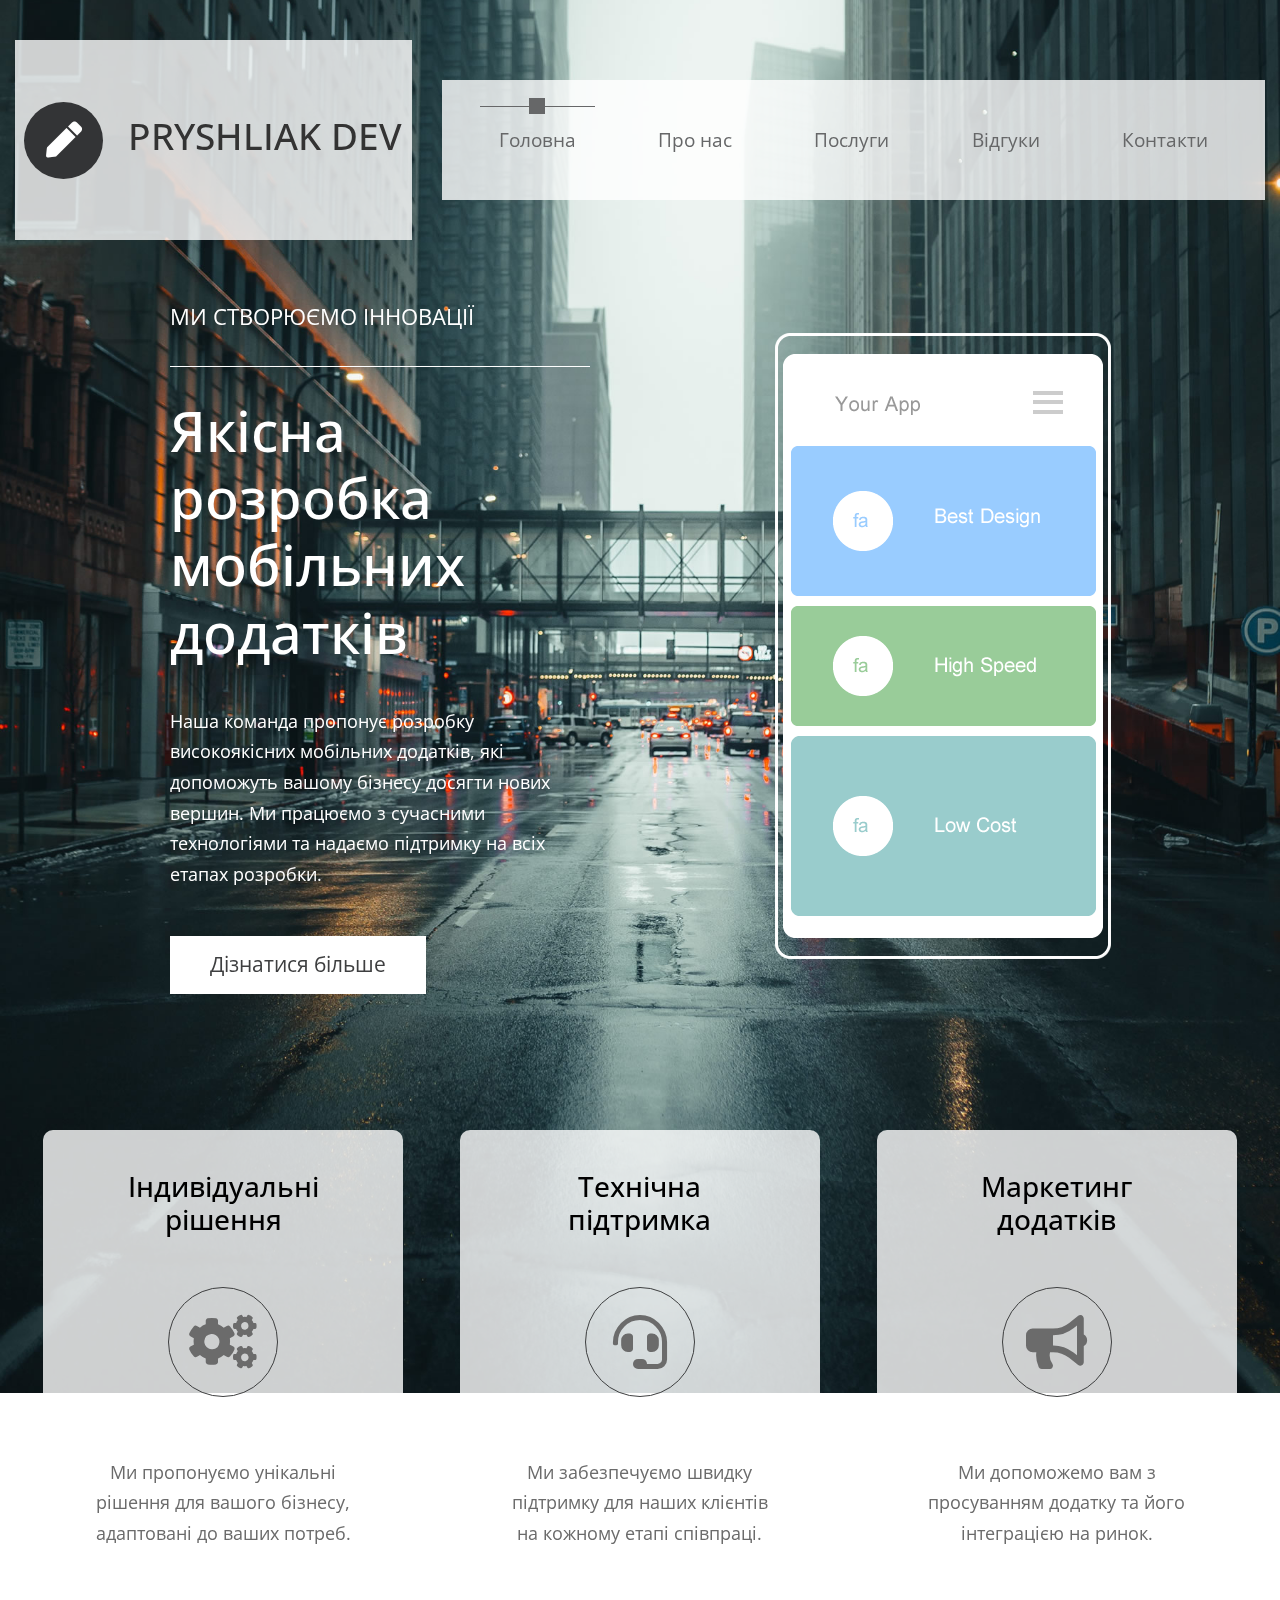
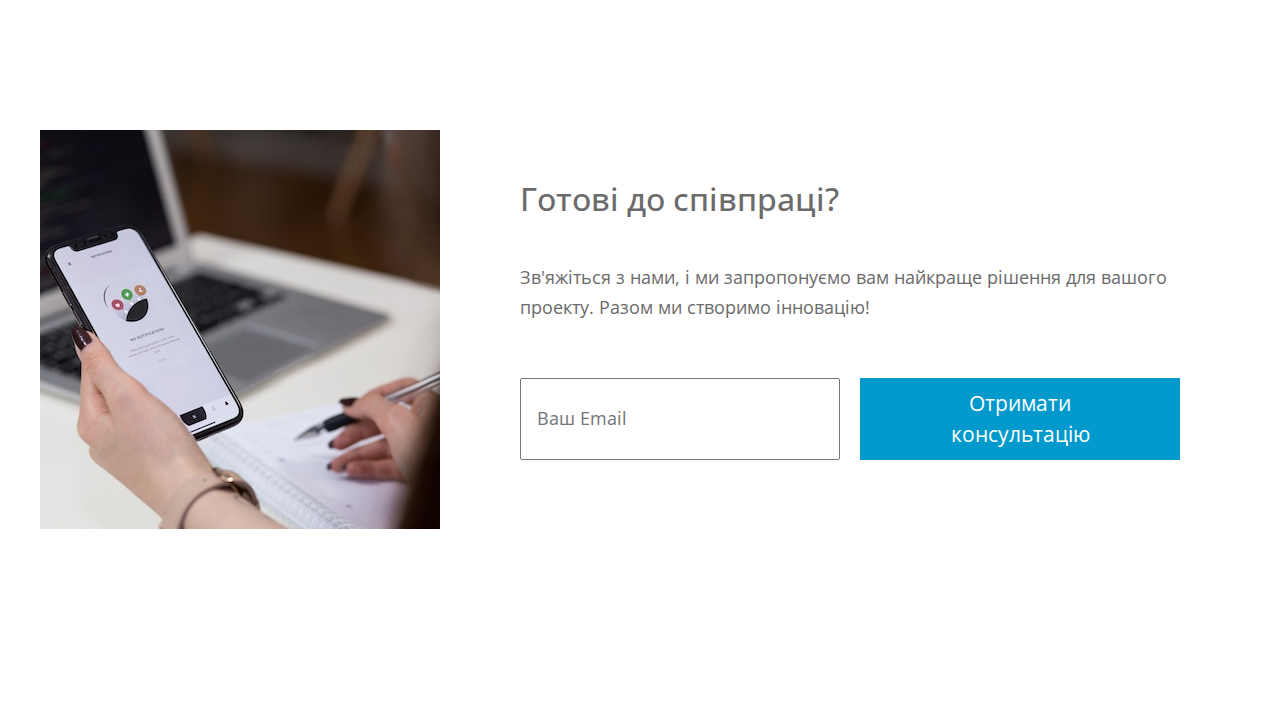
<file: index.html>
<!DOCTYPE html>
<html lang="uk">
  <head>
    <meta charset="UTF-8" />
    <meta name="viewport" content="width=device-width, initial-scale=1.0" />
    <meta http-equiv="X-UA-Compatible" content="ie=edge" />
    <title>Pryshliak DEV</title>

    <link rel="stylesheet" href="https://fonts.googleapis.com/css?family=Open+Sans:400,600" />
    <link rel="stylesheet" href="css/all.min.css" />
    <link rel="stylesheet" href="css/bootstrap.min.css" />
    <link rel="stylesheet" href="css/templatemo-style.css" />
  </head>
  <body>
    <div class="parallax-window" data-parallax="scroll" data-image-src="img/bg-01.jpg">
      <div class="container-fluid">
        <div class="row tm-brand-row">
          <div class="col-lg-4 col-11">
            <div class="tm-brand-container tm-bg-white-transparent">
              <i class="fas fa-2x fa-pen tm-brand-icon"></i>
              <div class="tm-brand-texts">
                <h1 class="text-uppercase tm-brand-name">Pryshliak DEV</h1>
              </div>
            </div>
          </div>
          <div class="col-lg-8 col-1">
            <div class="tm-nav">
              <nav class="navbar navbar-expand-lg navbar-light tm-bg-white-transparent tm-navbar">
                <button class="navbar-toggler" type="button"
                  data-toggle="collapse" data-target="#navbarNav"
                  aria-controls="navbarNav" aria-expanded="false" aria-label="Відкрити меню">
                  <span class="navbar-toggler-icon"></span>
                </button>
                <div class="collapse navbar-collapse" id="navbarNav">
                  <ul class="navbar-nav">
                    <li class="nav-item active">
                      <div class="tm-nav-link-highlight"></div>
                      <a class="nav-link" href="#">Головна <span class="sr-only">(поточна)</span></a>
                    </li>
                    <li class="nav-item">
                      <div class="tm-nav-link-highlight"></div>
                      <a class="nav-link" href="about.html">Про нас</a>
                    </li>
                    <li class="nav-item">
                      <div class="tm-nav-link-highlight"></div>
                      <a class="nav-link" href="services.html">Послуги</a>
                    </li>
                    <li class="nav-item">
                      <div class="tm-nav-link-highlight"></div>
                      <a class="nav-link" href="testimonials.html">Відгуки</a>
                    </li>
                    <li class="nav-item">
                      <div class="tm-nav-link-highlight"></div>
                      <a class="nav-link" href="contact.html">Контакти</a>
                    </li>
                  </ul>
                </div>
              </nav>
            </div>
          </div>
        </div>

        <section class="row" id="tmHome">
          <div class="col-12 tm-home-container">
            <div class="text-white tm-home-left">
              <p class="text-uppercase tm-slogan">Ми створюємо інновації</p>
              <hr class="tm-home-hr" />
              <h2 class="tm-home-title">Якісна розробка мобільних додатків</h2>
              <p class="tm-home-text">
                Наша команда пропонує розробку високоякісних мобільних додатків, які допоможуть вашому бізнесу досягти нових вершин. Ми працюємо з сучасними технологіями та надаємо підтримку на всіх етапах розробки.
              </p>
              <a href="#tmFeatures" class="btn btn-primary">Дізнатися більше</a>
            </div>
            <div class="tm-home-right">
              <img src="img/mobile-screen.png" alt="Мобільний додаток" />
            </div>
          </div>
        </section>
        <div class="row" id="tmFeatures">
          <div class="col-lg-4">
            <div class="tm-bg-white-transparent tm-feature-box">
              <h3 class="tm-feature-name">Індивідуальні рішення</h3>
              <div class="tm-feature-icon-container">
                <i class="fas fa-3x fa-cogs"></i>
              </div>
              <p class="text-center">Ми пропонуємо унікальні рішення для вашого бізнесу, адаптовані до ваших потреб.</p>
            </div>
          </div>

          <div class="col-lg-4">
            <div class="tm-bg-white-transparent tm-feature-box">
              <h3 class="tm-feature-name">Технічна підтримка</h3>
              <div class="tm-feature-icon-container">
                <i class="fas fa-3x fa-headset"></i>
              </div>
              <p class="text-center">Ми забезпечуємо швидку підтримку для наших клієнтів на кожному етапі співпраці.</p>
            </div>
          </div>

          <div class="col-lg-4">
            <div class="tm-bg-white-transparent tm-feature-box">
              <h3 class="tm-feature-name">Маркетинг додатків</h3>
              <div class="tm-feature-icon-container">
                <i class="fas fa-3x fa-bullhorn"></i>
              </div>
              <p class="text-center">Ми допоможемо вам з просуванням додатку та його інтеграцією на ринок.</p>
            </div>
          </div>
        </div>
        <section class="row" id="tmCallToAction">
          <div class="col-12 tm-call-to-action-col">
            <img src="img/call-to-action.jpg" alt="Зображення" class="img-fluid tm-call-to-action-image" />
            <div class="tm-bg-white tm-call-to-action-text">
              <h2 class="tm-call-to-action-title">Готові до співпраці?</h2>
              <p class="tm-call-to-action-description">
                Зв'яжіться з нами, і ми запропонуємо вам найкраще рішення для вашого проекту. Разом ми створимо інновацію!
              </p>
              <form action="#" method="get" class="tm-call-to-action-form">                
                <input name="email" type="email" class="tm-email-input" id="email" placeholder="Ваш Email" />
                <button type="submit" class="btn btn-secondary">Отримати консультацію</button>
              </form>
            </div>
          </div>
        </section>
        <footer class="row">
          <p class="col-12 text-white text-center tm-copyright-text">
             &copy; 2024 Pryshliak DEV. 
          </p> 
        </footer>
      </div>
    </div>
    <script src="js/jquery.min.js"></script>
    <script src="js/parallax.min.js"></script>
    <script src="js/bootstrap.min.js"></script>
  </body>
</html>
</file>
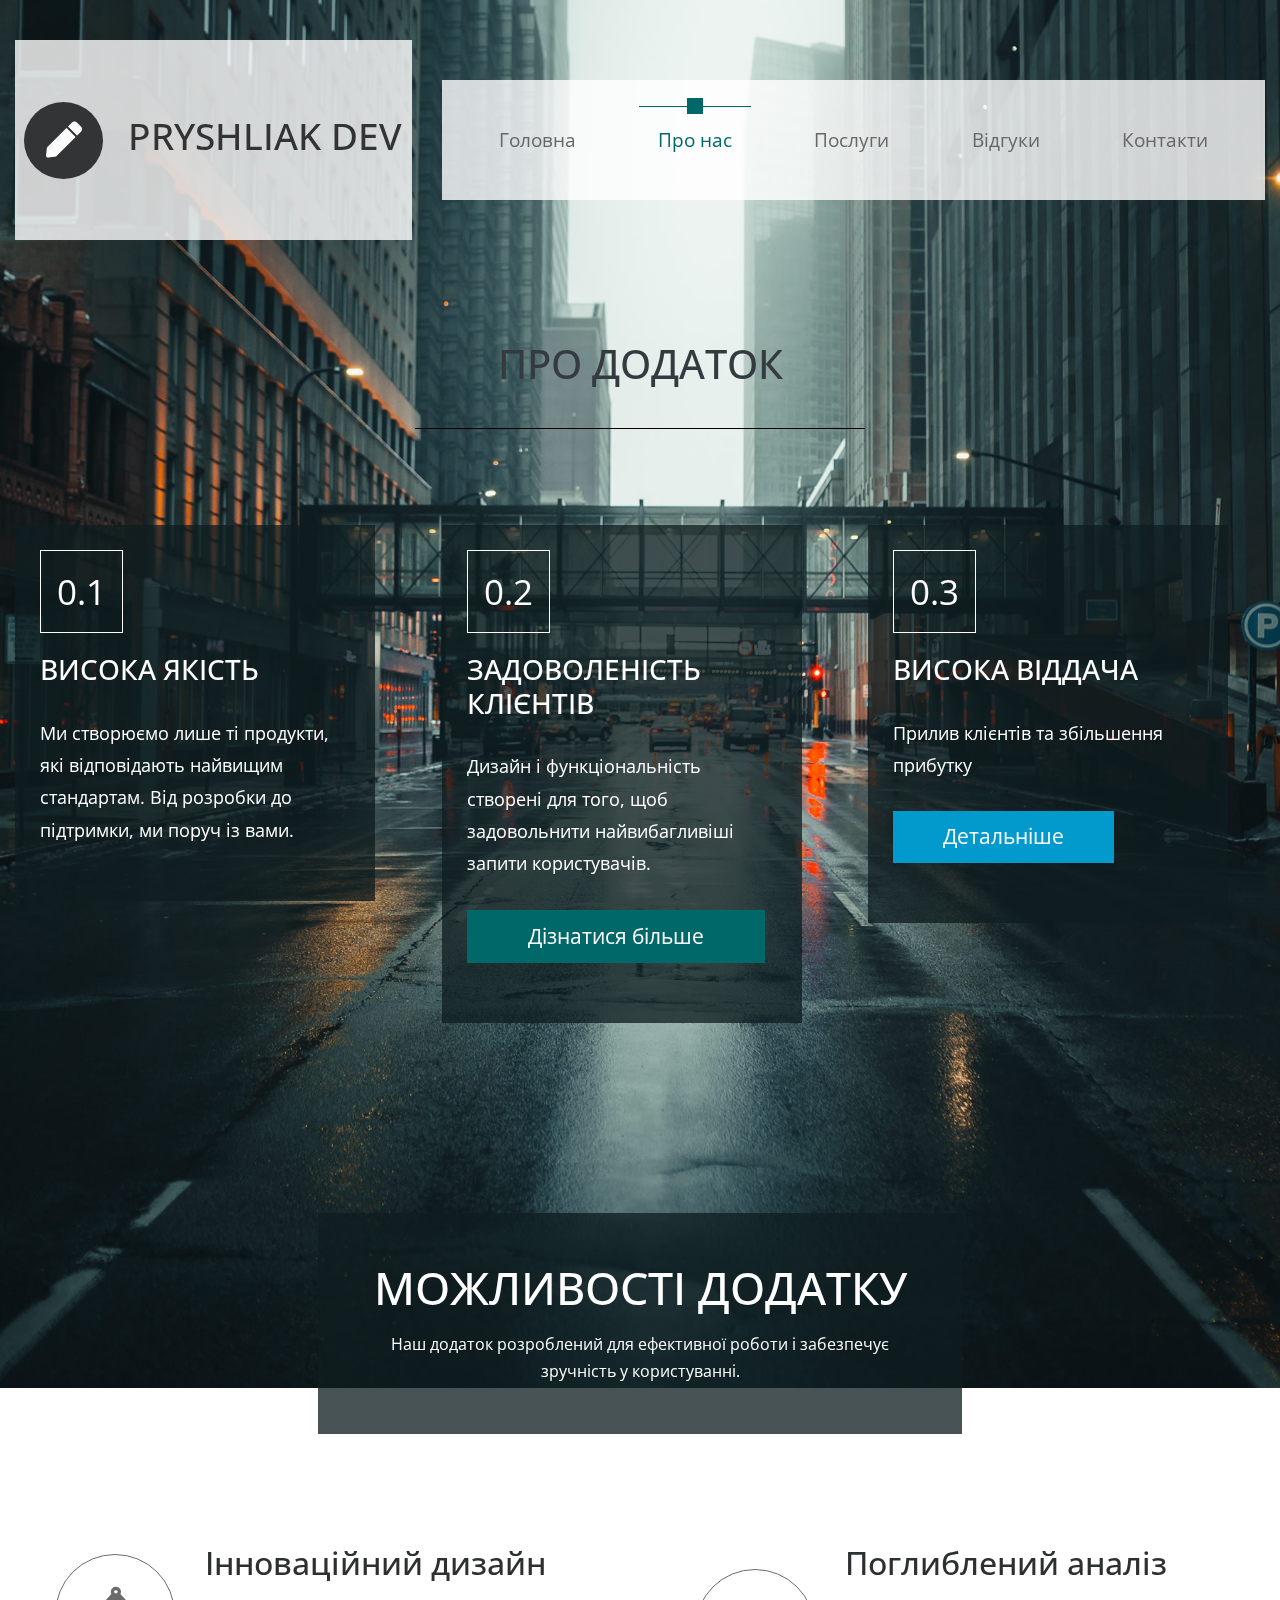
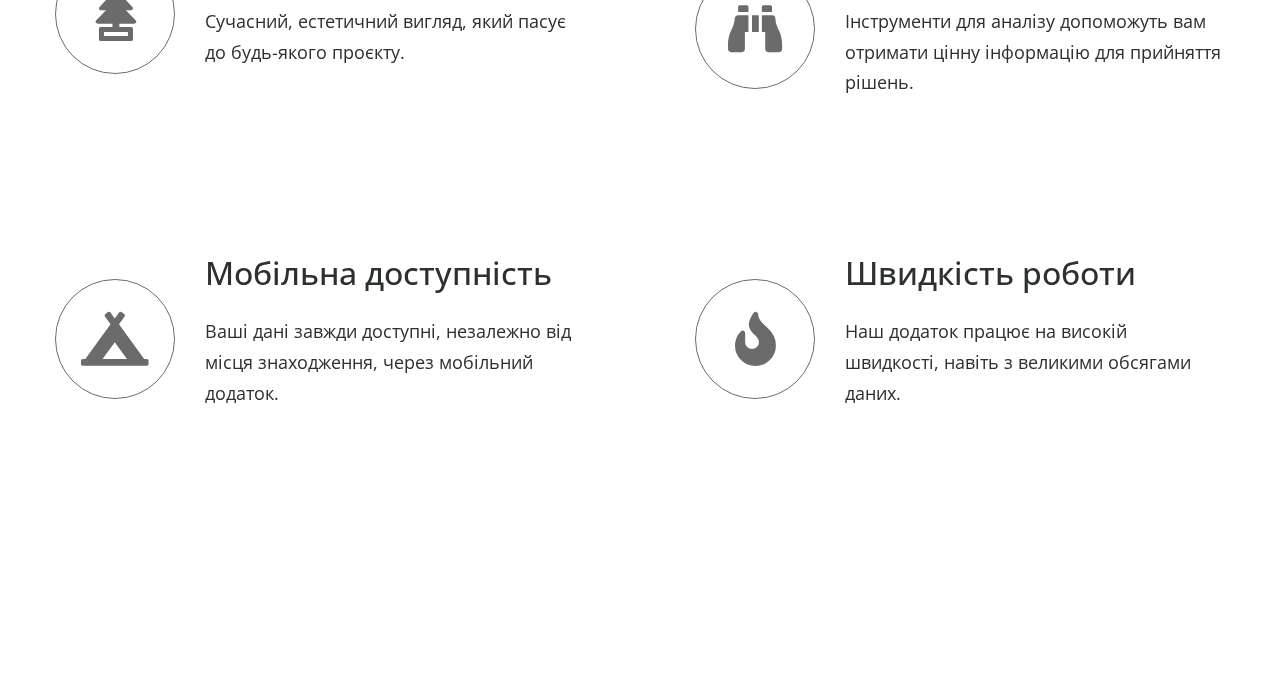
<file: about.html>
<!DOCTYPE html>
<html lang="uk">
<head>
    <meta charset="UTF-8" />
    <meta name="viewport" content="width=device-width, initial-scale=1.0" />
    <meta http-equiv="X-UA-Compatible" content="ie=edge" />
    <title>Pryshliak DEV</title>

    <link rel="stylesheet" href="https://fonts.googleapis.com/css?family=Open+Sans:400,600" />
    <link rel="stylesheet" href="css/all.min.css" />
    <link rel="stylesheet" href="css/bootstrap.min.css" />
    <link rel="stylesheet" href="css/templatemo-style.css" />
</head>
<body id="aboutPage">
    <div class="parallax-window" data-parallax="scroll" data-image-src="img/bg-01.jpg">
        <div class="container-fluid">
            <div class="row tm-brand-row">
                <div class="col-lg-4 col-11">
                    <div class="tm-brand-container tm-bg-white-transparent">
                        <i class="fas fa-2x fa-pen tm-brand-icon"></i>
                        <div class="tm-brand-texts">
                            <h1 class="text-uppercase tm-brand-name">Pryshliak DEV</h1>
                        </div>
                    </div>
                </div>
                <div class="col-lg-8 col-1">
                    <div class="tm-nav">
                        <nav class="navbar navbar-expand-lg navbar-light tm-bg-white-transparent tm-navbar">
                            <button
                                class="navbar-toggler"
                                type="button"
                                data-toggle="collapse"
                                data-target="#navbarNav"
                                aria-controls="navbarNav"
                                aria-expanded="false"
                                aria-label="Toggle navigation">
                                <span class="navbar-toggler-icon"></span>
                            </button>
                            <div class="collapse navbar-collapse" id="navbarNav">
                                <ul class="navbar-nav">
                                    <li class="nav-item">
                                        <div class="tm-nav-link-highlight"></div>
                                        <a class="nav-link" href="index.html">Головна</a>
                                    </li>
                                    <li class="nav-item green-highlight active">
                                        <div class="tm-nav-link-highlight"></div>
                                        <a class="nav-link" href="#">Про нас <span class="sr-only">(поточна)</span></a>
                                    </li>
                                    <li class="nav-item">
                                        <div class="tm-nav-link-highlight"></div>
                                        <a class="nav-link" href="services.html">Послуги</a>
                                    </li>
                                    <li class="nav-item">
                                        <div class="tm-nav-link-highlight"></div>
                                        <a class="nav-link" href="testimonials.html">Відгуки</a>
                                    </li>
                                    <li class="nav-item">
                                        <div class="tm-nav-link-highlight"></div>
                                        <a class="nav-link" href="contact.html">Контакти</a>
                                    </li>
                                </ul>
                            </div>
                        </nav>
                    </div>
                </div>
            </div>

            <section class="row" id="tmAbout">
                <header class="col-12 tm-about-header">
                    <h2 class="text-uppercase text-center text-dark tm-about-page-title">Про додаток</h2>
                    <hr class="tm-about-title-hr">
                </header>
                <div class="col-lg-4">
                    <div class="tm-bg-black-transparent tm-about-box">
                        <div class="tm-about-number-container">0.1</div>
                        <h3 class="tm-about-name">Висока якість</h3>
                        <p class="tm-about-description">
                            Ми створюємо лише ті продукти, які відповідають найвищим стандартам. Від розробки до підтримки, ми поруч із вами.
                        </p>
                    </div>
                </div>

                <div class="col-lg-4">
                    <div class="tm-bg-black-transparent tm-about-box">
                        <div class="tm-about-number-container">0.2</div>
                        <h3 class="tm-about-name">Задоволеність клієнтів</h3>
                        <p class="tm-about-description">
                            Дизайн і функціональність створені для того, щоб задовольнити найвибагливіші запити користувачів.
                        </p>
                        <a href="#tmFeatures" class="btn btn-tertiary tm-btn-app-feature">Дізнатися більше</a>
                    </div>
                </div>

                <div class="col-lg-4">
                    <div class="tm-bg-black-transparent tm-about-box">
                        <div class="tm-about-number-container">0.3</div>
                        <h3 class="tm-about-name">Висока віддача</h3>
                        <p class="tm-about-description">
                           Прилив клієнтів та збільшення прибутку
                        </p>
                       
                        <a href="#tmFeatures" class="btn btn-secondary tm-btn-app-feature">Детальніше</a>
                    </div>
                </div>
            </section>

            <section id="tmAppFeatures">
                <div class="row">
                    <header class="col-12 text-center text-white tm-bg-black-transparent p-5 tm-app-header">
                        <h2 class="text-uppercase mb-3 tm-app-feature-header">Можливості додатку</h2>
                        <p class="mb-0 small">Наш додаток розроблений для ефективної роботи і забезпечує зручність у користуванні.</p>
                    </header>
                </div>

                <div class="row">
                    <div class="col-lg-6">
                        <div class="tm-bg-white-transparent tm-app-feature-box">
                            <div class="tm-app-feature-icon-container">
                                <i class="fas fa-3x fa-air-freshener tm-app-feature-icon"></i>
                            </div>
                            <div class="tm-app-feature-description-box">
                                <h3 class="mb-4 tm-app-feature-title">Інноваційний дизайн</h3>
                                <p class="tm-app-feature-description">Сучасний, естетичний вигляд, який пасує до будь-якого проєкту.</p>
                            </div>
                        </div>
                    </div>

                    <div class="col-lg-6">
                        <div class="tm-bg-white-transparent tm-app-feature-box">
                            <div class="tm-app-feature-icon-container">
                                <i class="fas fa-3x fa-binoculars tm-app-feature-icon"></i>
                            </div>
                            <div class="tm-app-feature-description-box">
                                <h3 class="mb-4 tm-app-feature-title">Поглиблений аналіз</h3>
                                <p class="tm-app-feature-description">Інструменти для аналізу допоможуть вам отримати цінну інформацію для прийняття рішень.</p>
                            </div>
                        </div>
                    </div>

                    <div class="col-lg-6">
                        <div class="tm-bg-white-transparent tm-app-feature-box">
                            <div class="tm-app-feature-icon-container">
                                <i class="fas fa-3x fa-campground tm-app-feature-icon"></i>
                            </div>
                            <div class="tm-app-feature-description-box">
                                <h3 class="mb-4 tm-app-feature-title">Мобільна доступність</h3>
                                <p class="tm-app-feature-description">Ваші дані завжди доступні, незалежно від місця знаходження, через мобільний додаток.</p>
                            </div>
                        </div>
                    </div>

                    <div class="col-lg-6">
                        <div class="tm-bg-white-transparent tm-app-feature-box">
                            <div class="tm-app-feature-icon-container">
                                <i class="fas fa-3x fa-fire tm-app-feature-icon"></i>
                            </div>
                            <div class="tm-app-feature-description-box">
                                <h3 class="mb-4 tm-app-feature-title">Швидкість роботи</h3>
                                <p class="tm-app-feature-description">Наш додаток працює на високій швидкості, навіть з великими обсягами даних.</p>
                            </div>
                        </div>
                    </div>
                </div>
            </section>

            <footer class="row">
                <p class="col-12 text-white text-center tm-copyright-text">
                     &copy; 2024 Pryshliak DEV
                </p>
            </footer>
        </div>
    </div>
    <script src="js/jquery.min.js"></script>
    <script src="js/parallax.min.js"></script>
    <script src="js/bootstrap.min.js"></script>
</body>
</html>
</file>
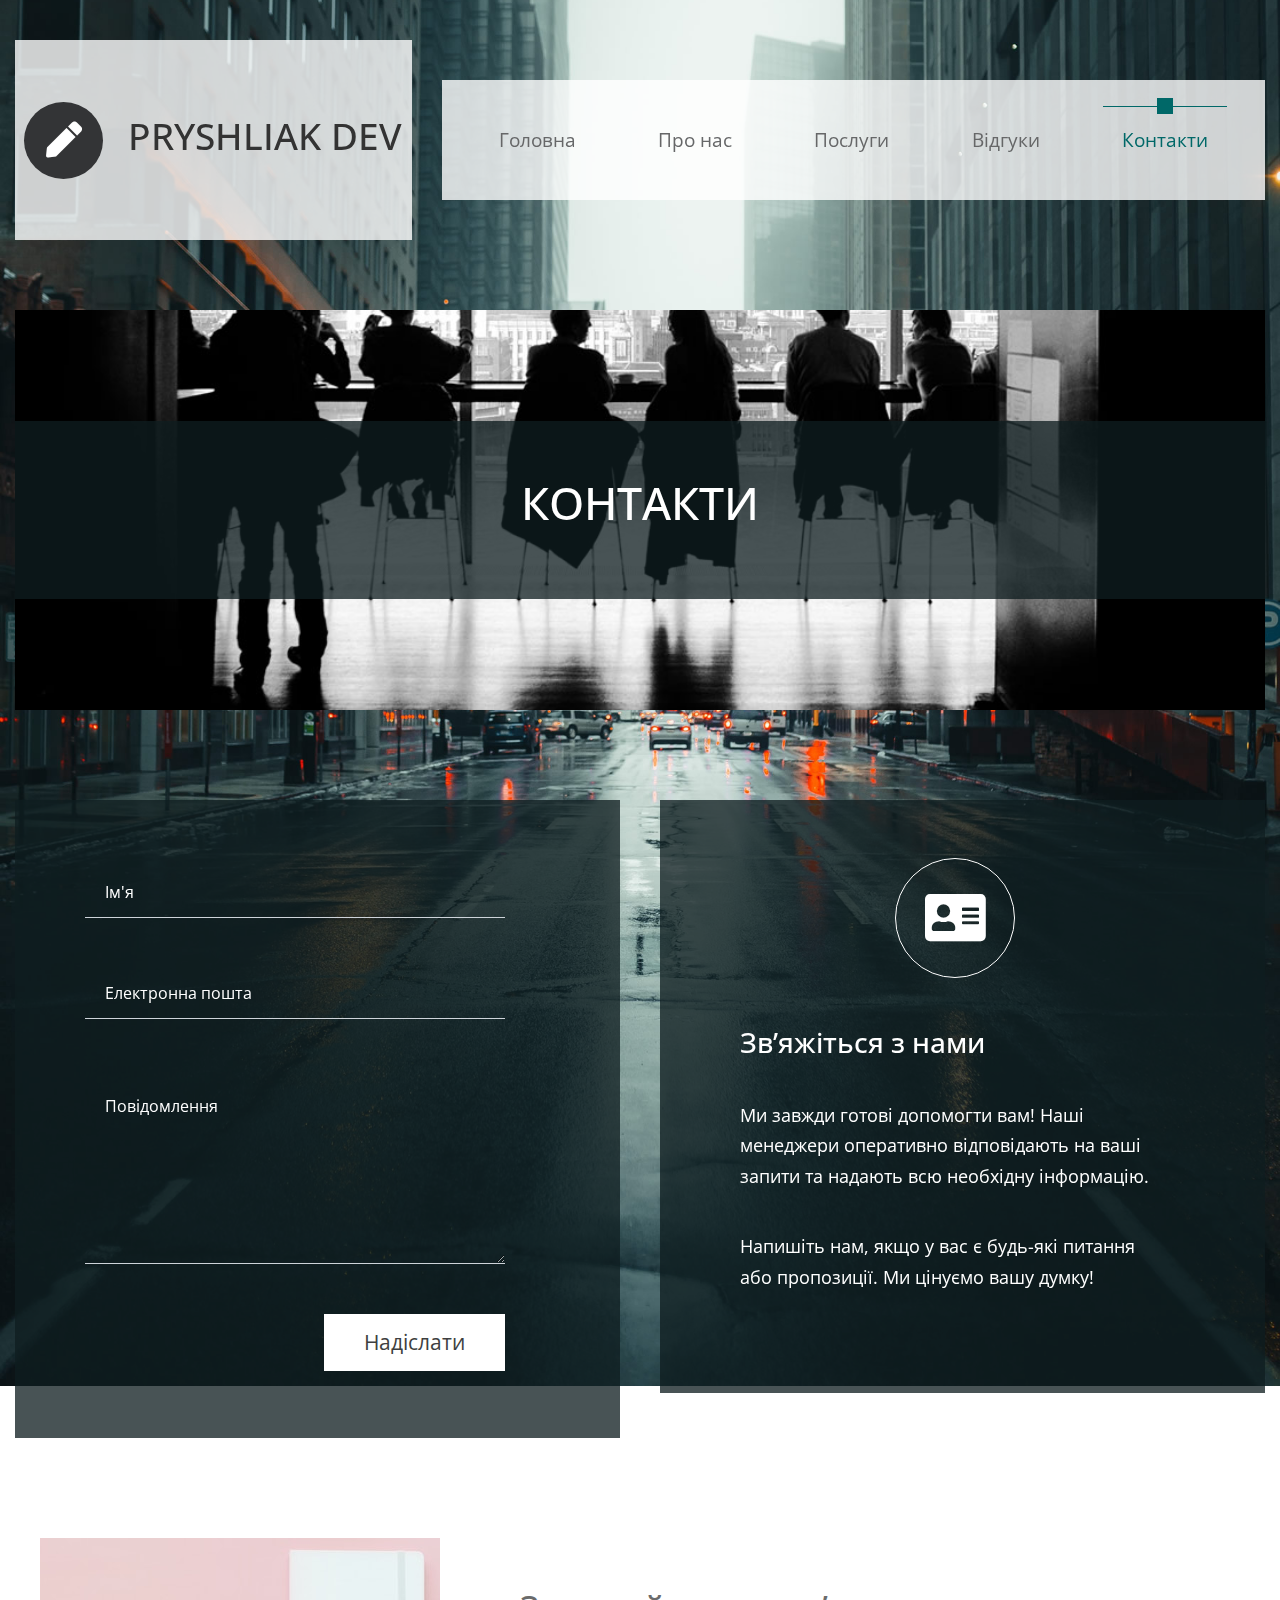
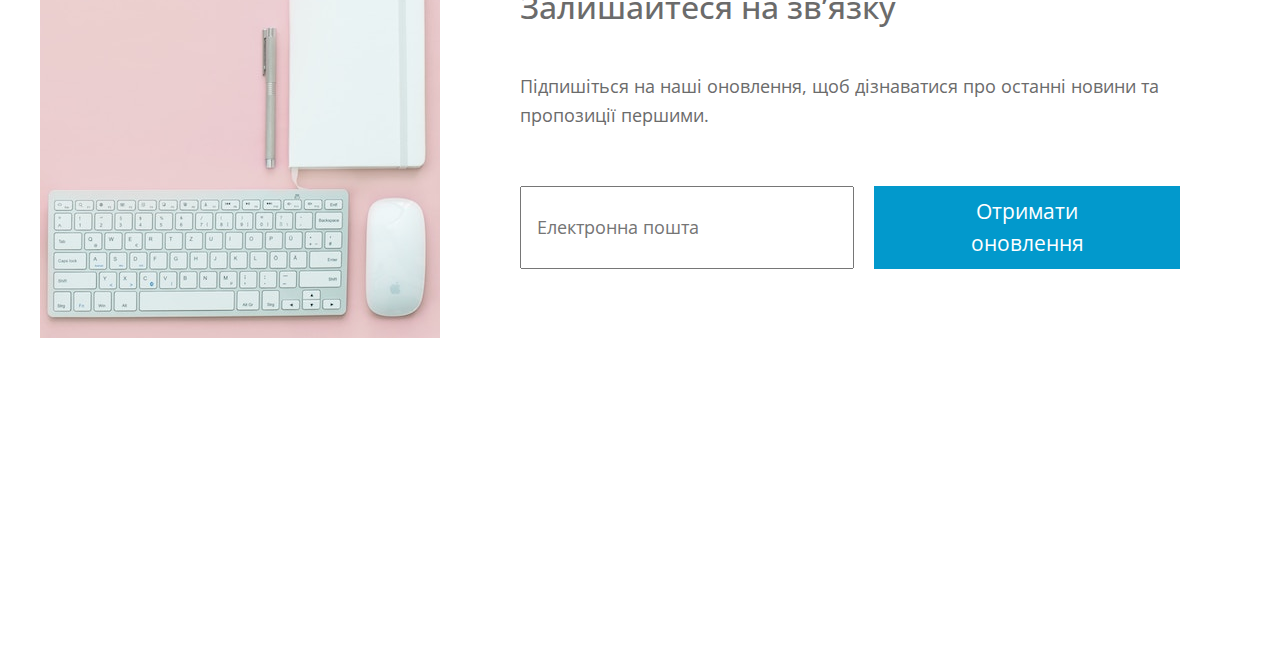
<file: contact.html>
<!DOCTYPE html>
<html lang="uk">
  <head>
    <meta charset="UTF-8" />
    <meta name="viewport" content="width=device-width, initial-scale=1.0" />
    <meta http-equiv="X-UA-Compatible" content="ie=edge" />
    <title>Pryshliak DEV</title>

    <link rel="stylesheet" href="https://fonts.googleapis.com/css?family=Open+Sans:400,600" />
    <link rel="stylesheet" href="css/all.min.css" />
    <link rel="stylesheet" href="css/bootstrap.min.css" />
    <link rel="stylesheet" type="text/css" href="slick/slick.css"/>    
    <link rel="stylesheet" type="text/css" href="slick/slick-theme.css"/>
    <link rel="stylesheet" href="css/templatemo-style.css" />
  </head>
  <body id="servicesPage">
    <div class="parallax-window" data-parallax="scroll" data-image-src="img/bg-01.jpg">
      <div class="container-fluid">
        <div class="row tm-brand-row">
          <div class="col-lg-4 col-11">
            <div class="tm-brand-container tm-bg-white-transparent">
              <i class="fas fa-2x fa-pen tm-brand-icon"></i>
              <div class="tm-brand-texts">
                <h1 class="text-uppercase tm-brand-name">Pryshliak DEV</h1>
              </div>
            </div>
          </div>
          <div class="col-lg-8 col-1">
            <div class="tm-nav">
              <nav class="navbar navbar-expand-lg navbar-light tm-bg-white-transparent tm-navbar">
                <button
                  class="navbar-toggler"
                  type="button"
                  data-toggle="collapse"
                  data-target="#navbarNav"
                  aria-controls="navbarNav"
                  aria-expanded="false"
                  aria-label="Toggle navigation">
                  <span class="navbar-toggler-icon"></span>
                </button>
                <div class="collapse navbar-collapse" id="navbarNav">
                  <ul class="navbar-nav">
                    <li class="nav-item">
                      <div class="tm-nav-link-highlight"></div>
                      <a class="nav-link" href="index.html">Головна</a>
                    </li>
                    <li class="nav-item">
                      <div class="tm-nav-link-highlight"></div>
                      <a class="nav-link" href="about.html">Про нас</a>
                    </li>
                    <li class="nav-item">
                      <div class="tm-nav-link-highlight"></div>
                      <a class="nav-link" href="services.html">Послуги</a>
                    </li>
                    <li class="nav-item">
                      <div class="tm-nav-link-highlight"></div>
                      <a class="nav-link" href="testimonials.html">Відгуки</a>
                    </li>
                    <li class="nav-item green-highlight active">
                      <div class="tm-nav-link-highlight"></div>
                      <a class="nav-link" href="#">Контакти <span class="sr-only">(поточна)</span></a>
                    </li>
                  </ul>
                </div>
              </nav>
            </div>
          </div>
        </div>

        <section class="row" id="tmServices">
          <div class="col-12">
            <div class="parallax-window tm-services-parallax-header tm-testimonials-parallax-header"
                 data-parallax="scroll"
                 data-z-index="101"
                 data-image-src="img/people.jpg">

                 <div class="tm-bg-black-transparent text-center tm-services-header tm-testimonials-header">
                    <h2 class="text-uppercase tm-services-page-title tm-testimonials-page-title">Контакти</h2>
                </div>
            </div>
          </div>   
        </section>

        <section class="row tm-contact-row">
            <div class="col-lg-6 tm-contact-col-left">
                <form action="#" method="POST" id="tmContactForm" class="tm-bg-black-transparent tm-contact-form">
                  <div class="form-group">
                    <input type="text" id="contact_name" name="contact_name" class="form-control rounded-0 border-top-0 border-right-0 border-left-0" placeholder="Ім'я" required="">
                  </div>
                  <div class="form-group">
                    <input type="email" id="contact_email" name="contact_email" class="form-control rounded-0 border-top-0 border-right-0 border-left-0" placeholder="Електронна пошта" required="">
                  </div>
                  <div class="form-group">
                    <textarea rows="6" id="contact_message" name="contact_message" class="form-control rounded-0 border-top-0 border-right-0 border-left-0" placeholder="Повідомлення" required=""></textarea>
                  </div>
                  <div class="text-right">
                    <button type="submit" class="btn btn-primary tm-btn-submit rounded-0">
                      Надіслати
                    </button>
                  </div>
                </form>
            </div>
            <div class="col-lg-6 tm-contact-col-right">
                <div class="tm-bg-black-transparent tm-contact-text">
                            
                    <i class="mx-auto mb-5 fas fa-3x fa-address-card tm-app-feature-icon"></i>
                    
                    <h3 class="tm-service-tab-title">Зв’яжіться з нами</h3>
                    <p class="tm-service-tab-p">
                        Ми завжди готові допомогти вам! Наші менеджери оперативно відповідають на ваші запити та надають всю необхідну інформацію.
                    </p>                            
                    <p class="mb-0">
                        Напишіть нам, якщо у вас є будь-які питання або пропозиції. Ми цінуємо вашу думку!
                    </p>
                </div>
            </div>
        </section>
        <section class="row tm-testimonials-cta" id="tmCallToAction">
          <div class="col-12 tm-call-to-action-col">
            <img src="img/call-to-action-3.jpg" alt="Зображення" class="img-fluid tm-call-to-action-image" />
            <div class="tm-bg-white tm-call-to-action-text">
              <h2 class="tm-call-to-action-title">Залишайтеся на зв’язку</h2>
              <p class="tm-call-to-action-description">
                Підпишіться на наші оновлення, щоб дізнаватися про останні новини та пропозиції першими.
              </p>
              <form action="#" method="get" class="tm-call-to-action-form">                
                <input name="email" type="email" class="tm-email-input" id="email" placeholder="Електронна пошта" />
                <button type="submit" class="btn btn-secondary">Отримати оновлення</button>
              </form>
            </div>
          </div>
        </section>
        <footer class="row">
          <p class="col-12 text-white text-center tm-copyright-text">
             &copy; 2024 Pryshliak DEV
          </p>
        </footer>
      </div>
    </div>
    <script src="js/jquery.min.js"></script>
    <script src="js/parallax.min.js"></script>
    <script src="js/bootstrap.min.js"></script>
    <script src="slick/slick.min.js"></script>
    <script>
        $(function(){
            $('.tabgroup > div').hide();
            $('.tabgroup > div:first-of-type').show();  
            $('.tabs a').click(function(e){
              e.preventDefault();
              var $this = $(this),
                  tabgroup = '#'+$this.parents('.tabs').data('tabgroup'),
                  others = $this.closest('li').siblings().children('a'),
                  target = $this.attr('href');
              others.removeClass('active');
              $this.addClass('active');
              $(tabgroup).children('div').hide();
              $(target).show();
              if($(window).width() < 992) {
                  $('html, body').animate({
                      scrollTop: $("#first-tab-group").offset().top
                  }, 200);    
              }              
            })

            $('.tm-carousel').slick({
                dots: true,
                  infinite: false,
                  arrows: false,
                  speed: 300,
                  slidesToShow: 3,
                  slidesToScroll: 2,
                  responsive: [
                    {
                      breakpoint: 1024,
                      settings: {
                          arrows: false,
                        slidesToShow: 2,
                        slidesToScroll: 1,
                        infinite: true,
                        dots: true
                      }
                    },
                    {
                      breakpoint: 600,
                      settings: {
                          arrows: false,
                        slidesToShow: 1,
                        slidesToScroll: 1
                      }
                    },
                    {
                      breakpoint: 480,
                      settings: {
                          arrows: false,
                        slidesToShow: 1,
                        slidesToScroll: 1
                      }
                    }
                  ]
            });
        });
    </script>
  </body>
</html>
</file>
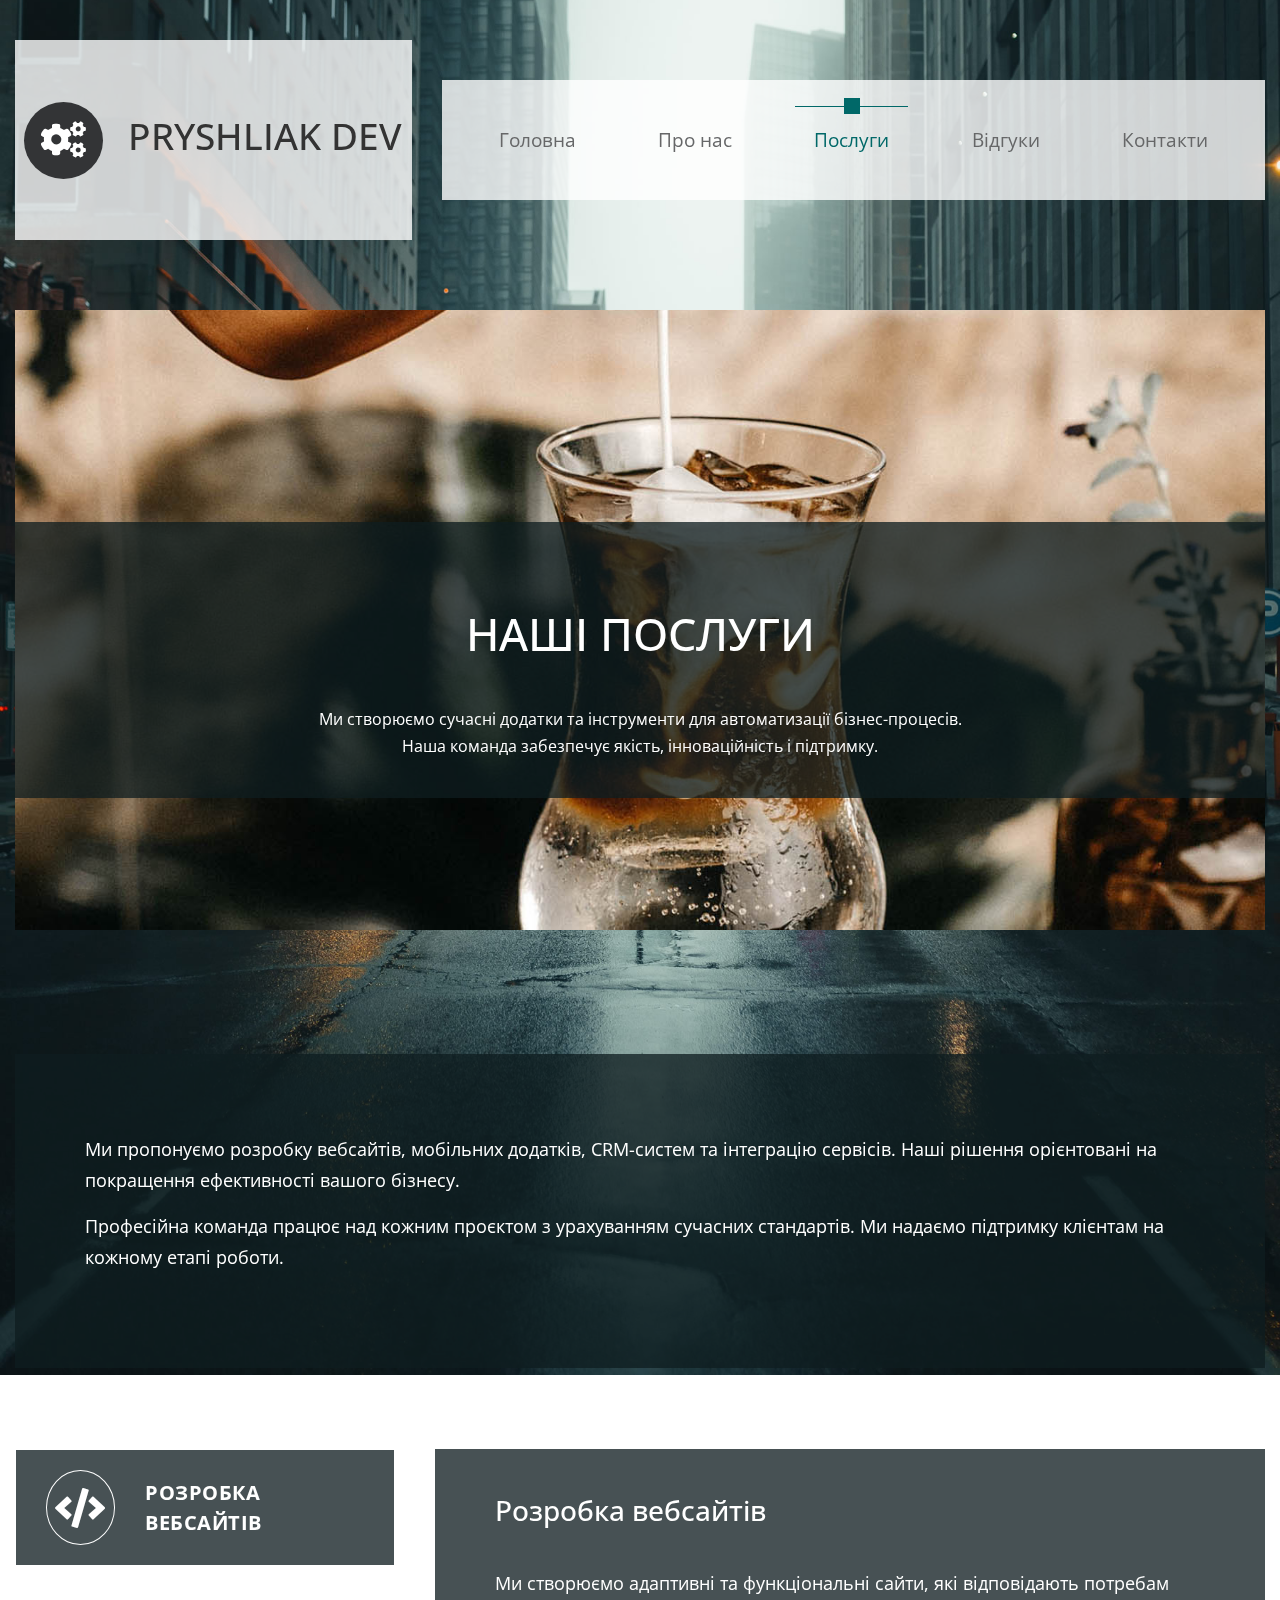
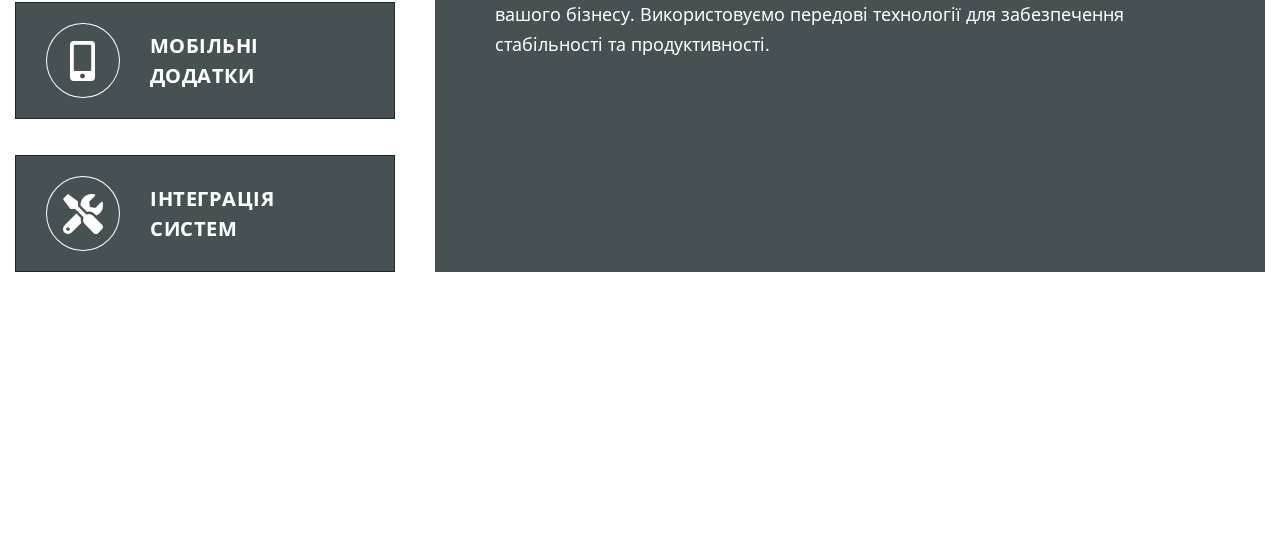
<file: services.html>
<!DOCTYPE html>
<html lang="uk">
  <head>
    <meta charset="UTF-8" />
    <meta name="viewport" content="width=device-width, initial-scale=1.0" />
    <meta http-equiv="X-UA-Compatible" content="ie=edge" />
    <title>Pryshliak DEV</title>

    <link rel="stylesheet" href="https://fonts.googleapis.com/css?family=Open+Sans:400,600" />
    <link rel="stylesheet" href="css/all.min.css" />
    <link rel="stylesheet" href="css/bootstrap.min.css" />
    <link rel="stylesheet" href="css/templatemo-style.css" />
  </head>
  <body id="servicesPage">
    <div class="parallax-window" data-parallax="scroll" data-image-src="img/bg-01.jpg">
      <div class="container-fluid">
        <div class="row tm-brand-row">
          <div class="col-lg-4 col-11">
            <div class="tm-brand-container tm-bg-white-transparent">
              <i class="fas fa-2x fa-cogs tm-brand-icon"></i>
              <div class="tm-brand-texts">
                <h1 class="text-uppercase tm-brand-name">Pryshliak DEV</h1>
              </div>
            </div>
          </div>
          <div class="col-lg-8 col-1">
            <div class="tm-nav">
              <nav class="navbar navbar-expand-lg navbar-light tm-bg-white-transparent tm-navbar">
                <button
                  class="navbar-toggler"
                  type="button"
                  data-toggle="collapse"
                  data-target="#navbarNav"
                  aria-controls="navbarNav"
                  aria-expanded="false"
                  aria-label="Toggle navigation">
                  <span class="navbar-toggler-icon"></span>
                </button>
                <div class="collapse navbar-collapse" id="navbarNav">
                  <ul class="navbar-nav">
                    <li class="nav-item">
                      <div class="tm-nav-link-highlight"></div>
                      <a class="nav-link" href="index.html">Головна</a>
                    </li>
                    <li class="nav-item">
                      <div class="tm-nav-link-highlight"></div>
                      <a class="nav-link" href="about.html">Про нас</a>
                    </li>
                    <li class="nav-item green-highlight active">
                      <div class="tm-nav-link-highlight"></div>
                      <a class="nav-link" href="#">Послуги <span class="sr-only">(поточна)</span></a>
                    </li>
                    <li class="nav-item">
                      <div class="tm-nav-link-highlight"></div>
                      <a class="nav-link" href="testimonials.html">Відгуки</a>
                    </li>
                    <li class="nav-item">
                      <div class="tm-nav-link-highlight"></div>
                      <a class="nav-link" href="contact.html">Контакти</a>
                    </li>
                  </ul>
                </div>
              </nav>
            </div>
          </div>
        </div>
        <section class="row" id="tmServices">
          <div class="col-12">
            <div class="parallax-window tm-services-parallax-header"
                 data-parallax="scroll"
                 data-z-index="101"
                 data-image-src="img/coffee-glass.jpg">

                 <div class="tm-bg-black-transparent text-center tm-services-header">
                    <h2 class="text-uppercase tm-services-page-title">Наші Послуги</h2>
                    <p class="tm-services-description mb-0 small">
                        Ми створюємо сучасні додатки та інструменти для автоматизації бізнес-процесів.<br>
                        Наша команда забезпечує якість, інноваційність і підтримку.
                    </p>
                </div>
            </div>
          </div>  

          <div class="col-12">
            <div class="tm-bg-black-transparent tm-services-detail-box">
                <p>
                    Ми пропонуємо розробку вебсайтів, мобільних додатків, CRM-систем та інтеграцію сервісів. 
                    Наші рішення орієнтовані на покращення ефективності вашого бізнесу.
                </p>
                <p>
                    Професійна команда працює над кожним проєктом з урахуванням сучасних стандартів. Ми надаємо підтримку клієнтам на кожному етапі роботи.
                </p>
            </div>
          </div> 

          <div class="col-12 tm-tabs-container">
              <div class="tm-tab-links">
                    <ul class="tabs clearfix" data-tabgroup="first-tab-group">
                        <li><a href="#tab1" class="active">
                            <div class="icon-wrap"><i class="fas fa-2x fa-code"></i></div>
                            Розробка вебсайтів                        
                        </a></li>
                        <li><a href="#tab2" class="">
                            <div class="icon-wrap"><i class="fas fa-2x fa-mobile-alt"></i></div>
                            Мобільні додатки             
                        </a></li>
                        <li><a href="#tab3" class="">
                            <div class="icon-wrap"><i class="fas fa-2x fa-tools"></i></div>
                            Інтеграція систем             
                        </a></li>                    
                    </ul>
                </div>  
                <div class="tm-tab-contents">
                    <div id="first-tab-group" class="tabgroup">
                        <div id="tab1">                            
                            <div class="text-content">
                                <h3 class="tm-service-tab-title">Розробка вебсайтів</h3>
                                <p class="tm-service-tab-p">
                                    Ми створюємо адаптивні та функціональні сайти, які відповідають потребам вашого бізнесу. 
                                    Використовуємо передові технології для забезпечення стабільності та продуктивності.
                                </p>                            
                            </div>
                        </div>
                        <div id="tab2">
                            <div class="text-content">
                                <h3 class="tm-service-tab-title">Мобільні додатки</h3>
                                <p class="tm-service-tab-p">
                                    Розробляємо кросплатформенні додатки, які дозволяють ефективно взаємодіяти з вашими клієнтами через смартфони.
                                </p>                            
                            </div>
                        </div>
                        <div id="tab3">
                            <div class="text-content">
                                <h3 class="tm-service-tab-title">Інтеграція систем</h3>
                                <p class="tm-service-tab-p">
                                    Ми допомагаємо з інтеграцією CRM, ERP та інших систем для автоматизації бізнес-процесів.
                                </p>                            
                            </div>
                        </div>

                    </div>
                </div>

            </div>     
        </section>
        <footer class="row">
          <p class="col-12 text-white text-center tm-copyright-text">
             &copy; 2024 Pryshliak DEV
           
          </p>
        </footer>
      </div>
    </div>

    <script src="js/jquery.min.js"></script>
    <script src="js/parallax.min.js"></script>
    <script src="js/bootstrap.min.js"></script>
    <script>
        $(function(){
            $('.tabgroup > div').hide();
            $('.tabgroup > div:first-of-type').show();  
            $('.tabs a').click(function(e){
              e.preventDefault();
              var $this = $(this),
                  tabgroup = '#'+$this.parents('.tabs').data('tabgroup'),
                  others = $this.closest('li').siblings().children('a'),
                  target = $this.attr('href');
              others.removeClass('active');
              $this.addClass('active');
              $(tabgroup).children('div').hide();
              $(target).show();
              if($(window).width() < 992) {
                  $('html, body').animate({
                      scrollTop: $("#first-tab-group").offset().top
                  }, 200);    
              }              
            })  
        });
        
    </script>
  </body>
</html>
</file>
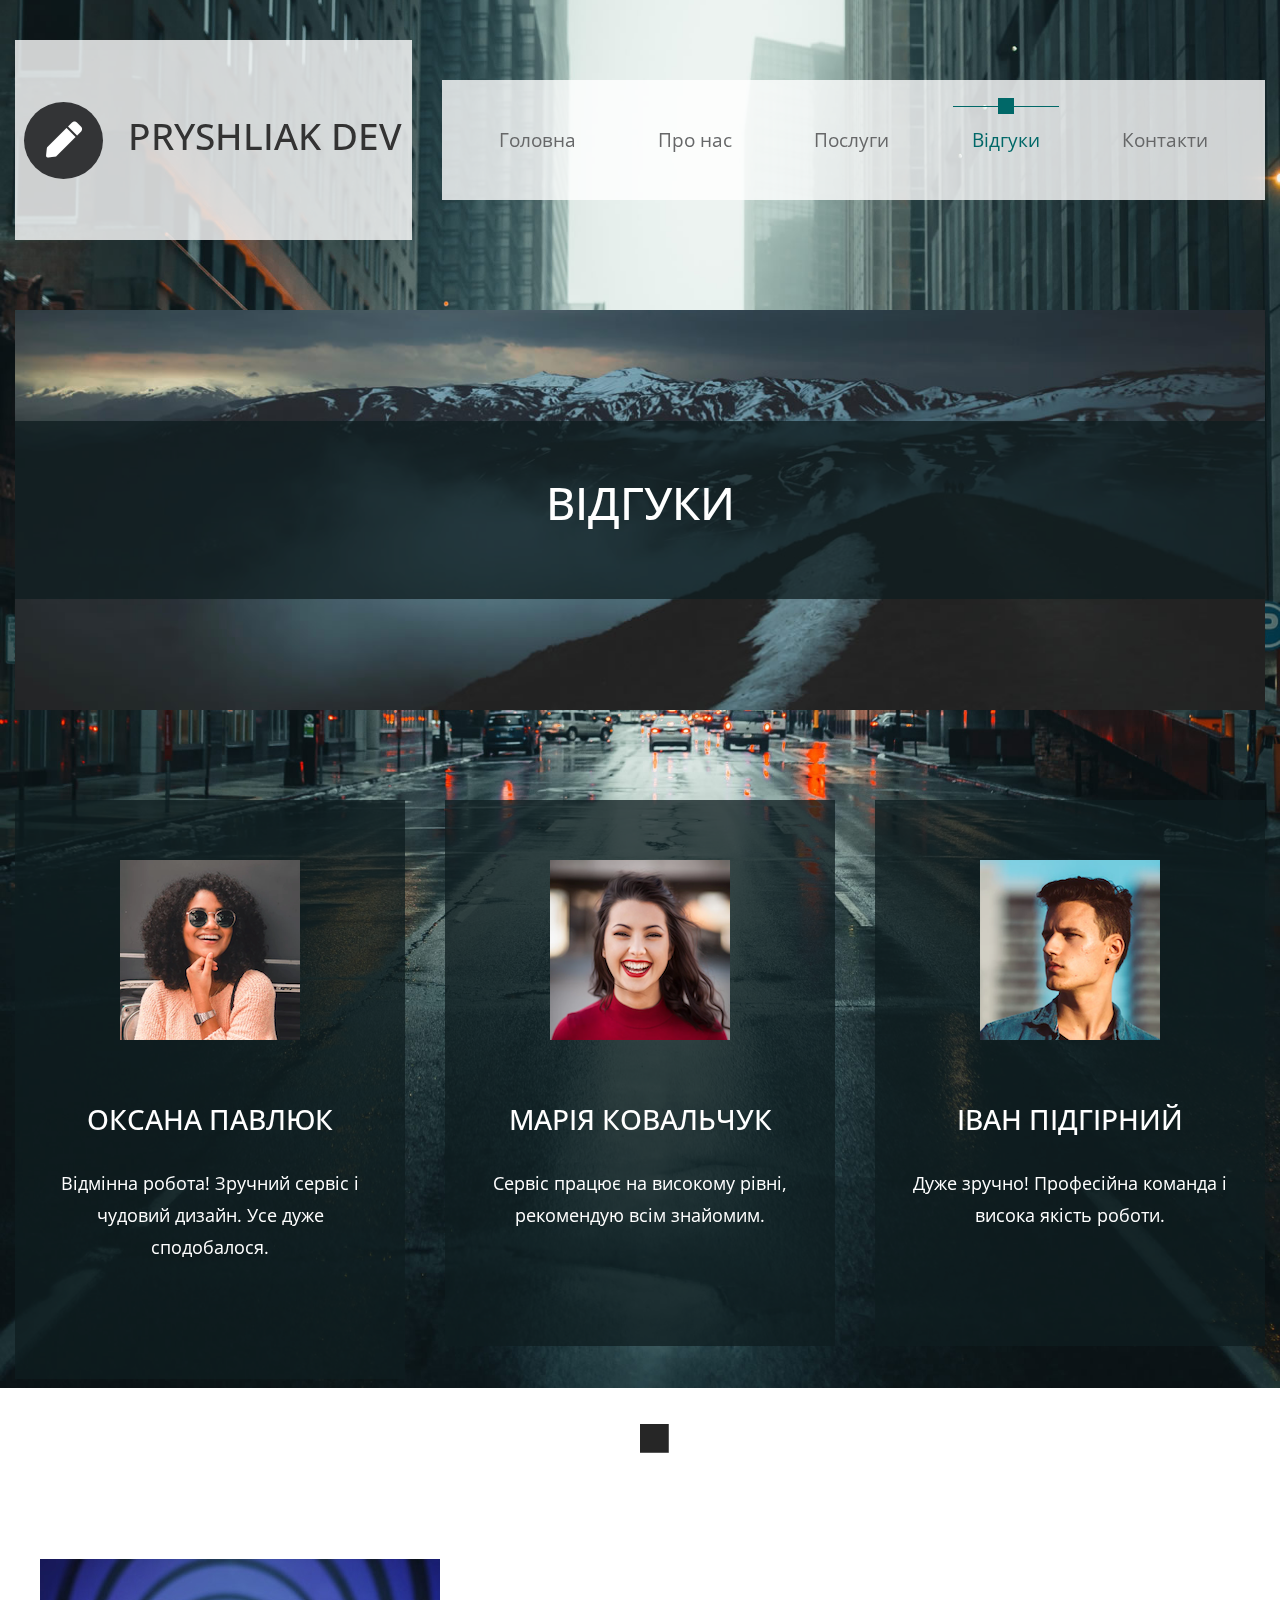
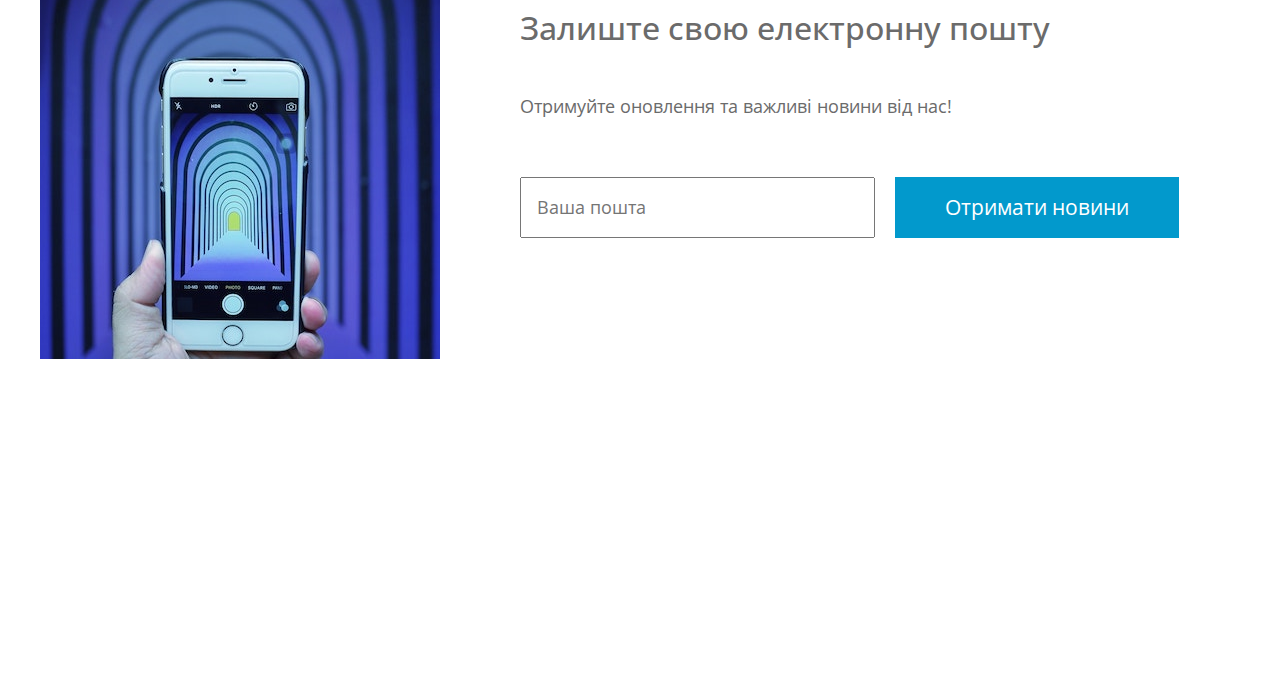
<file: testimonials.html>
<!DOCTYPE html>
<html lang="uk">
  <head>
    <meta charset="UTF-8" />
    <meta name="viewport" content="width=device-width, initial-scale=1.0" />
    <meta http-equiv="X-UA-Compatible" content="ie=edge" />
    <title>Pryshliak DEV</title>

    <link rel="stylesheet" href="https://fonts.googleapis.com/css?family=Open+Sans:400,600" />
    <link rel="stylesheet" href="css/all.min.css" />
    <link rel="stylesheet" href="css/bootstrap.min.css" />
    <link rel="stylesheet" type="text/css" href="slick/slick.css" />    
    <link rel="stylesheet" type="text/css" href="slick/slick-theme.css" />
    <link rel="stylesheet" href="css/templatemo-style.css" />
  </head>
  <body id="servicesPage">
    <div class="parallax-window" data-parallax="scroll" data-image-src="img/bg-01.jpg">
      <div class="container-fluid">
        <div class="row tm-brand-row">
          <div class="col-lg-4 col-11">
            <div class="tm-brand-container tm-bg-white-transparent">
              <i class="fas fa-2x fa-pen tm-brand-icon"></i>
              <div class="tm-brand-texts">
                <h1 class="text-uppercase tm-brand-name">Pryshliak DEV</h1>
              </div>
            </div>
          </div>
          <div class="col-lg-8 col-1">
            <div class="tm-nav">
              <nav class="navbar navbar-expand-lg navbar-light tm-bg-white-transparent tm-navbar">
                <button
                  class="navbar-toggler"
                  type="button"
                  data-toggle="collapse"
                  data-target="#navbarNav"
                  aria-controls="navbarNav"
                  aria-expanded="false"
                  aria-label="Перемкнути навігацію">
                  <span class="navbar-toggler-icon"></span>
                </button>
                <div class="collapse navbar-collapse" id="navbarNav">
                  <ul class="navbar-nav">
                    <li class="nav-item">
                      <div class="tm-nav-link-highlight"></div>
                      <a class="nav-link" href="index.html">Головна</a>
                    </li>
                    <li class="nav-item">
                      <div class="tm-nav-link-highlight"></div>
                      <a class="nav-link" href="about.html">Про нас</a>
                    </li>
                    <li class="nav-item">
                      <div class="tm-nav-link-highlight"></div>
                      <a class="nav-link" href="services.html">Послуги</a>
                    </li>
                    <li class="nav-item green-highlight active">
                      <div class="tm-nav-link-highlight"></div>
                      <a class="nav-link" href="#">Відгуки <span class="sr-only">(поточна)</span></a>
                    </li>
                    <li class="nav-item">
                      <div class="tm-nav-link-highlight"></div>
                      <a class="nav-link" href="contact.html">Контакти</a>
                    </li>
                  </ul>
                </div>
              </nav>
            </div>
          </div>
        </div>
        <section class="row" id="tmServices">
          <div class="col-12">
            <div class="parallax-window tm-services-parallax-header tm-testimonials-parallax-header"
                 data-parallax="scroll"
                 data-z-index="101"
                 data-image-src="img/ice-mountain.jpg">
                 <div class="tm-bg-black-transparent text-center tm-services-header tm-testimonials-header">
                    <h2 class="text-uppercase tm-services-page-title tm-testimonials-page-title">Відгуки</h2>
                    
                </div>
            </div>
          </div>   
        </section>
        <section class="row tm-testimonials-section">
            <div class="col-12 tm-carousel">              
                <div class="tm-bg-black-transparent tm-testimonial-box text-center">                    
                  <div class="tm-person-img-container">
                    <img src="img/person-1.png" alt="Зображення" class="img-fluid mx-auto"/>
                  </div>              
                  <h3 class="tm-about-name tm-uppercase">Оксана Павлюк</h3>
                  <p class="tm-about-description">
                    Відмінна робота! Зручний сервіс і чудовий дизайн. Усе дуже сподобалося.
                  </p>
                </div>
                <div class="tm-bg-black-transparent tm-testimonial-box text-center">
                  <div class="tm-person-img-container">
                    <img src="img/person-2.png" alt="Зображення" class="img-fluid mx-auto"/>
                  </div>              
                  <h3 class="tm-about-name tm-uppercase">Марія Ковальчук</h3>
                  <p class="tm-about-description">
                    Сервіс працює на високому рівні, рекомендую всім знайомим.
                  </p>
                </div>
                <div class="tm-bg-black-transparent tm-testimonial-box text-center">
                  <div class="tm-person-img-container">
                    <img src="img/person-3.png" alt="Зображення" class="img-fluid mx-auto"/>
                  </div>              
                  <h3 class="tm-about-name tm-uppercase">Іван Підгірний</h3>
                  <p class="tm-about-description">
                    Дуже зручно! Професійна команда і висока якість роботи.
                  </p>
                </div>
            </div>
        </section>
        <section class="row tm-testimonials-cta" id="tmCallToAction">
          <div class="col-12 tm-call-to-action-col">
            <img src="img/call-to-action-2.jpg" alt="Зображення" class="img-fluid tm-call-to-action-image" />
            <div class="tm-bg-white tm-call-to-action-text">
              <h2 class="tm-call-to-action-title">Залиште свою електронну пошту</h2>
              <p class="tm-call-to-action-description">
                Отримуйте оновлення та важливі новини від нас!
              </p>
              <form action="#" method="get" class="tm-call-to-action-form">                
                <input name="email" type="email" class="tm-email-input" id="email" placeholder="Ваша пошта" />
                <button type="submit" class="btn btn-secondary">Отримати новини</button>
              </form>
            </div>
          </div>
        </section>
        <footer class="row">
          <p class="col-12 text-white text-center tm-copyright-text">
             &copy; 2024 Pryshliak DEV 
            
          </p>
        </footer>
      </div>
    </div>
    <script src="js/jquery.min.js"></script>
    <script src="js/parallax.min.js"></script>
    <script src="js/bootstrap.min.js"></script>
    <script src="slick/slick.min.js"></script>
    <script>
        $(function(){
            $('.tabgroup > div').hide();
            $('.tabgroup > div:first-of-type').show();  
            $('.tabs a').click(function(e){
              e.preventDefault();
              var $this = $(this),
                  tabgroup = '#'+$this.parents('.tabs').data('tabgroup'),
                  others = $this.closest('li').siblings().children('a'),
                  target = $this.attr('href');
              others.removeClass('active');
              $this.addClass('active');
              $(tabgroup).children('div').hide();
              $(target).show();

              if($(window).width() < 992) {
                  $('html, body').animate({
                      scrollTop: $("#first-tab-group").offset().top
                  }, 200);    
              }              
            })

            $('.tm-carousel').slick({
                dots: true,
                  infinite: false,
                  arrows: false,
                  speed: 300,
                  slidesToShow: 3,
                  slidesToScroll: 2,
                  responsive: [
                    {
                      breakpoint: 1024,
                      settings: {
                          arrows: false,
                        slidesToShow: 2,
                        slidesToScroll: 1,
                        infinite: true,
                        dots: true
                      }
                    },
                    {
                      breakpoint: 600,
                      settings: {
                          arrows: false,
                        slidesToShow: 1,
                        slidesToScroll: 1
                      }
                    },
                    {
                      breakpoint: 480,
                      settings: {
                          arrows: false,
                        slidesToShow: 1,
                        slidesToScroll: 1
                      }
                    }
                  ]
            });  
        });
        
    </script>
  </body>
</html>
</file>
<file: css/templatemo-style.css>
html {
  scroll-behavior: smooth;
}

body {
  font-family: "Open Sans", Arial, Helvetica, sans-serif;
  font-size: 18px;
  font-weight: 400;
  color: #6b6b6b;
  overflow-x: hidden;
}

a,
button {
  transition: all 0.3s ease;
}

a:hover {
  text-decoration: none;
}

.container-fluid {
  max-width: 1310px;
}

.small,
small {
  font-size: 90%;
}

.parallax-window {
  min-height: 1100px;
  background: transparent;
}

.tm-bg-white-transparent {
  background-color: rgba(255, 255, 255, 0.8);
}

.tm-brand-row {
  align-items: center;
  padding-top: 40px;
  padding-bottom: 28px;
}

.tm-brand-container {
  max-width: 400px;
  height: 200px;
  display: flex;
  align-items: center;
  justify-content: center;
}

.tm-brand-icon {
  width: 79px;
  height: 77px;
  display: flex;
  align-items: center;
  justify-content: center;
  background-color: #333436;
  color: white;
  border-radius: 50%;
  margin-right: 25px;
}

.tm-brand-name {
  font-size: 2.3rem;
  color: #333333;
}

/* Nav */
.tm-navbar {/*   padding: 19px 63px; */max-width: 840px;min-height: 120px;justify-content:;}

.tm-navbar .navbar-nav {
  width: 100%;
  display: flex;
  align-items: center;
  justify-content: space-around;
}


.navbar-expand-lg .navbar-nav .nav-link {
  padding: 19px;
}

.navbar-light .navbar-nav .nav-link,
.navbar-light .navbar-nav .active > .nav-link,
.navbar-light .navbar-nav .nav-link.active,
.navbar-light .navbar-nav .nav-link.show,
.navbar-light .navbar-nav .show > .nav-link {
  color: #666768;
}

.navbar-light .navbar-nav .nav-item.green-highlight.active > .nav-link, 
.navbar-light .navbar-nav .nav-item.green-highlight .nav-link.active, 
.navbar-light .navbar-nav .nav-item.green-highlight .nav-link.show, 
.navbar-light .navbar-nav .nav-item.green-highlight .show > .nav-link {
  color: #006868;
}

.nav-item {
  position: relative;  
}

.nav-link {
  font-size: 1.2rem;
}

.nav-item .tm-nav-link-highlight {
  visibility: hidden;
}

.nav-item:hover .tm-nav-link-highlight,
.nav-item.active .tm-nav-link-highlight {
  visibility: visible;
}

.nav-item .nav-link {
  border-top: 1px solid transparent;
}

.nav-item.active .nav-link,
.nav-item:hover .nav-link {
  border-top-color: #666768;
}

.tm-nav-link-highlight {
  width: 16px;
  height: 16px;
  background-color: #666768;
  position: absolute;
  top: -8px;
  left: calc(50% - 8px);
}

.nav-item.active.green-highlight .nav-link,
.nav-item.green-highlight:hover .nav-link {
  border-top-color: #006868;
}

.nav-item.active.green-highlight
.tm-nav-link-highlight {
  background-color: #006868;
}

/* Home */
#tmHome {
  padding-top: 30px;
  padding-bottom: 68px;
}

.tm-home-left {
  max-width: 420px;
  width: 100%;
  margin-right: 185px;
}

.tm-home-container {
  display: flex;
  align-items: center;
  justify-content: center;
}

.tm-slogan {
  font-size: 1.4rem;
  margin-bottom: 30px;
}

.tm-home-hr {
  border-top-color: white;
  margin-bottom: 30px;
}

.tm-home-title {
  font-size: 3.5rem;
  margin-bottom: 40px;
}

.tm-home-text {
  margin-bottom: 47px;
}

.btn {
  border-radius: 0;
  padding: 13px 40px;
  font-size: 1.3rem;
}

.btn-primary {
  background-color: white;
  border: 0;  
  color: #3E3F40;
}

.btn-primary:hover,
.btn-primary:focus,
.btn-primary:active,
.btn-primary:not(:disabled):not(.disabled).active, 
.btn-primary:not(:disabled):not(.disabled):active, 
.show>.btn-primary.dropdown-toggle {
  background-color: #495057;
  outline: none;
  border: none;
}

/* Features section */
#tmFeatures {
  padding-top: 68px;
  padding-bottom: 60px;
  max-width: 1260px;
  margin-left: auto;
  margin-right: auto;
}

.tm-feature-box {
  max-width: 360px;
  min-height: 480px;
  border-radius: 10px;
  text-align: center;
  padding: 40px 50px;
  margin-left: auto;
  margin-right: auto;
}

.tm-feature-name {
  color: black;
  margin-bottom: 50px;
}

.tm-feature-icon-container {
  width: 110px;
  height: 110px;
  border: 1px solid #3E3F40;
  border-radius: 50%;  
  display: flex;
  align-items: center;
  justify-content: center; 
  margin-left: auto;
  margin-right: auto;
  margin-bottom: 60px;
}

/* Call to Action section */
#tmCallToAction {
  padding-top: 60px;
  padding-bottom: 60px;
}

.tm-bg-white {
  background-color: white;
}

.tm-call-to-action-col {
  display: flex;
  align-items: center;
  max-width: 1230px;
  margin-left: auto;
  margin-right: auto;
  flex-direction:;
}

.tm-call-to-action-image {
  margin-right: 20px;
  width: 400px;
  height: auto;
}

.tm-call-to-action-text {
  padding: 50px 60px;
  min-height: 400px;
  width: calc(100% - 400px);
}

.tm-call-to-action-title {
  margin-bottom: 45px;
}

.tm-call-to-action-description {
  margin-bottom: 55px;
  font-size: 1.1rem;
  
}

p {
  line-height: 1.7;
}

.tm-call-to-action-form {
  display: flex;
}

.tm-email-input {
  padding: 15px;
  margin: 0;
  width: 355px;
  margin-right: 20px;
}

.btn-secondary {
  background-color: #0299CC;
  border: none;
  padding: 10px 50px;
}

.btn-secondary:hover {
  background-color: #0fb7f0;
}

.btn-tertiary {
  background-color: #006868;
  color: white;
  padding: 10px 60px;
}

.btn-tertiary:hover {
  background-color: #099f9f;
  color: white;
}

.tm-copyright-text {
  font-size: 1rem;
  padding-top: 50px;
  padding-bottom: 45px;
}

.tm-copyright-link {
  color: white;
}

.tm-copyright-link:hover {
  color: #0fb7f0;
}

/* About Page */
#tmAbout {
  padding-bottom: 80px;
}

.tm-about-page-title {
  font-size: 2.5rem;
  margin-top: 72px;
  margin-bottom: 40px;
}

.tm-about-box {
  padding: 25px;
  max-width: 360px;
  margin-bottom: 30px;
}

.tm-about-title-hr {
  border-top-color: black;
  max-width: 450px;
  margin-bottom:;
}

.tm-bg-black-transparent {
  background-color: rgba(15, 29, 32, 0.76);
  color: white;
}

.tm-about-header {
  padding-bottom: 80px;
}

.tm-about-number-container {
  width: 83px;
  height: 83px;
  font-size: 2.2rem;
  border: 1px solid white;
  display: flex;
  align-items: center;
  justify-content: center;
  margin-bottom: 20px;
}

.tm-about-name {
  margin-bottom: 30px;
  text-transform: uppercase;
}

.tm-about-description {
  margin-bottom: 30px;
  line-height: 1.8;
}

.tm-app-header {
  max-width: 644px;
  margin-left: auto;
  margin-right: auto;  
  margin-bottom: 60px;
}

#tmAppFeatures {
  padding-top: 80px;
  padding-bottom: 24px;
}

.tm-app-feature-header {
  font-size: 2.8rem;
}

.tm-app-feature-box {
  display: flex;
  align-items: center;
  padding: 50px 40px; 
  margin-bottom: 40px; 
}

.tm-app-feature-icon {
  margin-right: 30px;
  border-radius: 50%;
  border: 1px solid;
  width:  120px;
  height: 120px;
  display: flex;
  align-items: center;
  justify-content: center;
}

.tm-btn-app-feature {
  margin-bottom: 35px;
}

.tm-app-feature-description-box {
  color: #2C3030;
}

.tm-app-feature-title {
  font-size: 2rem;
}

/* Services */
.tm-services-parallax-header {
  min-height: 700px;
  display: flex;
  align-items: center; 
  margin-top: 42px;
  margin-bottom: 22px;
}

.tm-services-header {
  position: relative;
  z-index: 102;
  width: 100%;
  padding: 85px 15px 37px 15px;
}

.tm-services-page-title {
  font-size: 2.8rem;  
  padding-bottom: 37px;
}

.tm-services-detail-box {
  padding: 80px 70px;
  margin-top: 22px;
  margin-bottom: 41px;
}

#tmServices .tabs {
  list-style: none;
  padding: 0;
  margin: 0;
}

.tm-tabs-container {
  display: flex;
  padding-top: 40px;
  padding-bottom: 135px;
}

.tm-tab-links {
  margin-right: 40px;
  width: 380px;
}

.tm-tab-contents {
  width: calc(100% - 420px);

}

#tmServices .tabs li {
  margin-bottom: 36px;
}

#tmServices .tabs li:last-child {
  margin-bottom: 0;
}

#tmServices .tabs a {
  display: flex;
  align-items: center;  
  text-align: left;
  text-decoration: none;
  text-transform: uppercase;
  letter-spacing: 0.5px;
  background-color: rgba(15, 29, 32, 0.77);
  border: 1px solid rgba(15, 29, 32, 0.77);
  color: white;
  font-size: 20px;
  font-weight: 700;
  padding: 20px 30px;
  transition: all 0.3s;  
}

#tmServices .tabs .icon-wrap {
  width: 75px;
  height: 75px;
  border: 1px solid white;
  border-radius: 50%;  
  display: flex;
  align-items: center;
  justify-content: center;
  margin-right: 30px;
}

#tmServices .tabs .active,
#tmServices .tabs a:hover {
    border-color: white;
    color: #fff!important;
}

#first-tab-group > div {
  background-color: rgba(15, 29, 32, 0.77);
  color: white;
  padding: 45px 60px;
  min-height: 423px;
}

.tm-service-tab-title,
.tm-service-tab-p {
  margin-bottom: 40px;
}

/* Testimonials */
.tm-testimonials-section {
  padding-top: 45px;
  padding-bottom: 90px;  
  margin-left: -35px;
  margin-right: -35px;
}

.tm-testimonials-header {
  padding: 55px 15px 50px;
}

.tm-testimonials-page-title {
  padding-bottom: 0;
  margin-bottom: 20px;
}

.tm-testimonials-parallax-header {
  min-height: 400px;
  margin-bottom: 45px;
}

.tm-person-img-container {
  margin-bottom: 63px;
}

.tm-testimonial-box {
  padding: 60px 30px 85px;  
  margin-left: 20px;
  margin-right: 20px;
}

.slick-dots {
  bottom: -88px;;
}

.slick-dots li,
.slick-dots li button {
  width: 30px;
  height: 30px;
}

.slick-dots li {  
  margin: 8px;
}

.slick-dots li button {
  font-family: "Font Awesome 5 Free";
  font-size: 1.6em;
  font-weight: 900;
}

.slick-dots li button:before {
  font-family: inherit;
  font-size: inherit;  
  content: "\f45c";
  opacity: 0.5;
}

.slick-dots li.slick-active button:before {
  opacity: 0.85;
}


#tmCallToAction.tm-testimonials-cta {
  padding-bottom: 185px;
}

/* Contact page */
.tm-contact-form {
  height: 100%;
  padding: 67px 115px 67px 70px;  
  margin-right: 5px;
}

.tm-contact-text {
  padding: 58px 95px 100px 80px;  
  margin-left: 5px;
}

.tm-contact-col-left {  
  margin-bottom: 0;
}

.form-group {
  margin-bottom: 50px;
}

.form-control {
  background-color: transparent;
  color: white;
  padding: 25px 20px;
}

.form-control:focus {
  background-color: transparent;
  color: white;
}

.form-control::placeholder { /* Chrome, Firefox, Opera, Safari 10.1+ */
  color: white;
  opacity: 1; /* Firefox */
}

.form-control:-ms-input-placeholder { /* Internet Explorer 10-11 */
  color: white;
}

.form-control::-ms-input-placeholder { /* Microsoft Edge */
  color: white;
}

.tm-contact-row {
  padding-top: 45px;
  padding-bottom: 40px;
}

/* Media Queries */
@media (max-width: 1149px) {
  .tm-call-to-action-text {
    width: calc(100% - 420px);
  }
}

@media (max-width: 1145px) {
  .tm-email-input {
    margin-right: 0;
    margin-bottom: 20px;
    width: 100%;
  }

  .tm-call-to-action-form {
    flex-direction: column;
  }
}

@media (max-width: 991px) {
  .tm-nav {
    position: relative;
  }

  #navbarNav {
        position: absolute;
    top: 80px;
    background-color: rgba(255, 255, 255, 0.9);
    z-index: 1001;
  }

 .tm-navbar {
   background-color: transparent;
   justify-content: flex-end;
 }

 .navbar-toggler {
   background-color: rgba(255,255,255,0.8);
 }

 .tm-home-left {
   margin-right: 50px;
 }

 .tm-feature-box {
   margin-bottom: 20px;
   max-width: 600px;   
 }

 .navbar-expand-lg .navbar-nav .nav-link {
   padding: 14px 19px;
 }

 .tm-about-box,
 .tm-app-feature-box {
   margin-left: auto;
   margin-right: auto;
   max-width: 600px;
 }

 .tm-tabs-container {
   flex-direction: column;
 }

 .tm-tab-links {
   margin-right: 0;
   margin-bottom: 40px;   
 }

 .tm-tab-links,
 .tm-tab-contents {
    margin-left: auto;
    margin-right: auto;
    max-width: 800px;
    width: 100%;
 }

 .tm-contact-col-left {
   margin-bottom: 40px;   
 }


  .tm-contact-form {
    margin-right: 0;
  }
  
 .tm-contact-text {
   margin-left: 0;
 }
 
}

@media (max-width: 849px) {
  .tm-call-to-action-col {
    flex-direction: column;
  }

  .tm-call-to-action-image {
    margin-right: 0;
    margin-bottom: 20px;
  }

  .tm-call-to-action-text {
    width: 100%;
    max-width: 600px;
  }
}

@media (max-width: 767px) {
  .tm-home-container {
    flex-direction: column;
  }

  .tm-home-left {
    margin-bottom: 50px;
    margin-right: 0;
  }
}

@media (max-width: 479px) {
  .tm-app-feature-box {
    flex-direction: column;
  }

  .tm-app-feature-icon {
    margin-right: 0;
    margin-bottom: 30px;
  }

  .slick-dots {
    width: 300px;
    left: 0;
    right: 0;
    margin-left: auto;
    margin-right: auto;
    bottom: -80px;        
  }

  .slick-dots li {
    margin: 8px;
  }

  .tm-contact-form {
    padding: 45px;
  }

  .tm-contact-text {
    padding: 60px;
  }
}
</file>
<file: css/all.min.css>
.fa,.fab,.fal,.far,.fas{-moz-osx-font-smoothing:grayscale;-webkit-font-smoothing:antialiased;display:inline-block;font-style:normal;font-variant:normal;text-rendering:auto;line-height:1}.fa-lg{font-size:1.33333em;line-height:.75em;vertical-align:-.0667em}.fa-xs{font-size:.75em}.fa-sm{font-size:.875em}.fa-1x{font-size:1em}.fa-2x{font-size:2em}.fa-3x{font-size:3em}.fa-4x{font-size:4em}.fa-5x{font-size:5em}.fa-6x{font-size:6em}.fa-7x{font-size:7em}.fa-8x{font-size:8em}.fa-9x{font-size:9em}.fa-10x{font-size:10em}.fa-fw{text-align:center;width:1.25em}.fa-ul{list-style-type:none;margin-left:2.5em;padding-left:0}.fa-ul>li{position:relative}.fa-li{left:-2em;position:absolute;text-align:center;width:2em;line-height:inherit}.fa-border{border:.08em solid #eee;border-radius:.1em;padding:.2em .25em .15em}.fa-pull-left{float:left}.fa-pull-right{float:right}.fa.fa-pull-left,.fab.fa-pull-left,.fal.fa-pull-left,.far.fa-pull-left,.fas.fa-pull-left{margin-right:.3em}.fa.fa-pull-right,.fab.fa-pull-right,.fal.fa-pull-right,.far.fa-pull-right,.fas.fa-pull-right{margin-left:.3em}.fa-spin{animation:fa-spin 2s infinite linear}.fa-pulse{animation:fa-spin 1s infinite steps(8)}@keyframes fa-spin{0%{transform:rotate(0deg)}to{transform:rotate(1turn)}}.fa-rotate-90{-ms-filter:"progid:DXImageTransform.Microsoft.BasicImage(rotation=1)";transform:rotate(90deg)}.fa-rotate-180{-ms-filter:"progid:DXImageTransform.Microsoft.BasicImage(rotation=2)";transform:rotate(180deg)}.fa-rotate-270{-ms-filter:"progid:DXImageTransform.Microsoft.BasicImage(rotation=3)";transform:rotate(270deg)}.fa-flip-horizontal{-ms-filter:"progid:DXImageTransform.Microsoft.BasicImage(rotation=0, mirror=1)";transform:scaleX(-1)}.fa-flip-vertical{transform:scaleY(-1)}.fa-flip-both,.fa-flip-horizontal.fa-flip-vertical,.fa-flip-vertical{-ms-filter:"progid:DXImageTransform.Microsoft.BasicImage(rotation=2, mirror=1)"}.fa-flip-both,.fa-flip-horizontal.fa-flip-vertical{transform:scale(-1)}:root .fa-flip-both,:root .fa-flip-horizontal,:root .fa-flip-vertical,:root .fa-rotate-90,:root .fa-rotate-180,:root .fa-rotate-270{filter:none}.fa-stack{display:inline-block;height:2em;line-height:2em;position:relative;vertical-align:middle;width:2.5em}.fa-stack-1x,.fa-stack-2x{left:0;position:absolute;text-align:center;width:100%}.fa-stack-1x{line-height:inherit}.fa-stack-2x{font-size:2em}.fa-inverse{color:#fff}.fa-500px:before{content:"\f26e"}.fa-accessible-icon:before{content:"\f368"}.fa-accusoft:before{content:"\f369"}.fa-acquisitions-incorporated:before{content:"\f6af"}.fa-ad:before{content:"\f641"}.fa-address-book:before{content:"\f2b9"}.fa-address-card:before{content:"\f2bb"}.fa-adjust:before{content:"\f042"}.fa-adn:before{content:"\f170"}.fa-adobe:before{content:"\f778"}.fa-adversal:before{content:"\f36a"}.fa-affiliatetheme:before{content:"\f36b"}.fa-air-freshener:before{content:"\f5d0"}.fa-airbnb:before{content:"\f834"}.fa-algolia:before{content:"\f36c"}.fa-align-center:before{content:"\f037"}.fa-align-justify:before{content:"\f039"}.fa-align-left:before{content:"\f036"}.fa-align-right:before{content:"\f038"}.fa-alipay:before{content:"\f642"}.fa-allergies:before{content:"\f461"}.fa-amazon:before{content:"\f270"}.fa-amazon-pay:before{content:"\f42c"}.fa-ambulance:before{content:"\f0f9"}.fa-american-sign-language-interpreting:before{content:"\f2a3"}.fa-amilia:before{content:"\f36d"}.fa-anchor:before{content:"\f13d"}.fa-android:before{content:"\f17b"}.fa-angellist:before{content:"\f209"}.fa-angle-double-down:before{content:"\f103"}.fa-angle-double-left:before{content:"\f100"}.fa-angle-double-right:before{content:"\f101"}.fa-angle-double-up:before{content:"\f102"}.fa-angle-down:before{content:"\f107"}.fa-angle-left:before{content:"\f104"}.fa-angle-right:before{content:"\f105"}.fa-angle-up:before{content:"\f106"}.fa-angry:before{content:"\f556"}.fa-angrycreative:before{content:"\f36e"}.fa-angular:before{content:"\f420"}.fa-ankh:before{content:"\f644"}.fa-app-store:before{content:"\f36f"}.fa-app-store-ios:before{content:"\f370"}.fa-apper:before{content:"\f371"}.fa-apple:before{content:"\f179"}.fa-apple-alt:before{content:"\f5d1"}.fa-apple-pay:before{content:"\f415"}.fa-archive:before{content:"\f187"}.fa-archway:before{content:"\f557"}.fa-arrow-alt-circle-down:before{content:"\f358"}.fa-arrow-alt-circle-left:before{content:"\f359"}.fa-arrow-alt-circle-right:before{content:"\f35a"}.fa-arrow-alt-circle-up:before{content:"\f35b"}.fa-arrow-circle-down:before{content:"\f0ab"}.fa-arrow-circle-left:before{content:"\f0a8"}.fa-arrow-circle-right:before{content:"\f0a9"}.fa-arrow-circle-up:before{content:"\f0aa"}.fa-arrow-down:before{content:"\f063"}.fa-arrow-left:before{content:"\f060"}.fa-arrow-right:before{content:"\f061"}.fa-arrow-up:before{content:"\f062"}.fa-arrows-alt:before{content:"\f0b2"}.fa-arrows-alt-h:before{content:"\f337"}.fa-arrows-alt-v:before{content:"\f338"}.fa-artstation:before{content:"\f77a"}.fa-assistive-listening-systems:before{content:"\f2a2"}.fa-asterisk:before{content:"\f069"}.fa-asymmetrik:before{content:"\f372"}.fa-at:before{content:"\f1fa"}.fa-atlas:before{content:"\f558"}.fa-atlassian:before{content:"\f77b"}.fa-atom:before{content:"\f5d2"}.fa-audible:before{content:"\f373"}.fa-audio-description:before{content:"\f29e"}.fa-autoprefixer:before{content:"\f41c"}.fa-avianex:before{content:"\f374"}.fa-aviato:before{content:"\f421"}.fa-award:before{content:"\f559"}.fa-aws:before{content:"\f375"}.fa-baby:before{content:"\f77c"}.fa-baby-carriage:before{content:"\f77d"}.fa-backspace:before{content:"\f55a"}.fa-backward:before{content:"\f04a"}.fa-bacon:before{content:"\f7e5"}.fa-balance-scale:before{content:"\f24e"}.fa-ban:before{content:"\f05e"}.fa-band-aid:before{content:"\f462"}.fa-bandcamp:before{content:"\f2d5"}.fa-barcode:before{content:"\f02a"}.fa-bars:before{content:"\f0c9"}.fa-baseball-ball:before{content:"\f433"}.fa-basketball-ball:before{content:"\f434"}.fa-bath:before{content:"\f2cd"}.fa-battery-empty:before{content:"\f244"}.fa-battery-full:before{content:"\f240"}.fa-battery-half:before{content:"\f242"}.fa-battery-quarter:before{content:"\f243"}.fa-battery-three-quarters:before{content:"\f241"}.fa-battle-net:before{content:"\f835"}.fa-bed:before{content:"\f236"}.fa-beer:before{content:"\f0fc"}.fa-behance:before{content:"\f1b4"}.fa-behance-square:before{content:"\f1b5"}.fa-bell:before{content:"\f0f3"}.fa-bell-slash:before{content:"\f1f6"}.fa-bezier-curve:before{content:"\f55b"}.fa-bible:before{content:"\f647"}.fa-bicycle:before{content:"\f206"}.fa-bimobject:before{content:"\f378"}.fa-binoculars:before{content:"\f1e5"}.fa-biohazard:before{content:"\f780"}.fa-birthday-cake:before{content:"\f1fd"}.fa-bitbucket:before{content:"\f171"}.fa-bitcoin:before{content:"\f379"}.fa-bity:before{content:"\f37a"}.fa-black-tie:before{content:"\f27e"}.fa-blackberry:before{content:"\f37b"}.fa-blender:before{content:"\f517"}.fa-blender-phone:before{content:"\f6b6"}.fa-blind:before{content:"\f29d"}.fa-blog:before{content:"\f781"}.fa-blogger:before{content:"\f37c"}.fa-blogger-b:before{content:"\f37d"}.fa-bluetooth:before{content:"\f293"}.fa-bluetooth-b:before{content:"\f294"}.fa-bold:before{content:"\f032"}.fa-bolt:before{content:"\f0e7"}.fa-bomb:before{content:"\f1e2"}.fa-bone:before{content:"\f5d7"}.fa-bong:before{content:"\f55c"}.fa-book:before{content:"\f02d"}.fa-book-dead:before{content:"\f6b7"}.fa-book-medical:before{content:"\f7e6"}.fa-book-open:before{content:"\f518"}.fa-book-reader:before{content:"\f5da"}.fa-bookmark:before{content:"\f02e"}.fa-bootstrap:before{content:"\f836"}.fa-bowling-ball:before{content:"\f436"}.fa-box:before{content:"\f466"}.fa-box-open:before{content:"\f49e"}.fa-boxes:before{content:"\f468"}.fa-braille:before{content:"\f2a1"}.fa-brain:before{content:"\f5dc"}.fa-bread-slice:before{content:"\f7ec"}.fa-briefcase:before{content:"\f0b1"}.fa-briefcase-medical:before{content:"\f469"}.fa-broadcast-tower:before{content:"\f519"}.fa-broom:before{content:"\f51a"}.fa-brush:before{content:"\f55d"}.fa-btc:before{content:"\f15a"}.fa-buffer:before{content:"\f837"}.fa-bug:before{content:"\f188"}.fa-building:before{content:"\f1ad"}.fa-bullhorn:before{content:"\f0a1"}.fa-bullseye:before{content:"\f140"}.fa-burn:before{content:"\f46a"}.fa-buromobelexperte:before{content:"\f37f"}.fa-bus:before{content:"\f207"}.fa-bus-alt:before{content:"\f55e"}.fa-business-time:before{content:"\f64a"}.fa-buysellads:before{content:"\f20d"}.fa-calculator:before{content:"\f1ec"}.fa-calendar:before{content:"\f133"}.fa-calendar-alt:before{content:"\f073"}.fa-calendar-check:before{content:"\f274"}.fa-calendar-day:before{content:"\f783"}.fa-calendar-minus:before{content:"\f272"}.fa-calendar-plus:before{content:"\f271"}.fa-calendar-times:before{content:"\f273"}.fa-calendar-week:before{content:"\f784"}.fa-camera:before{content:"\f030"}.fa-camera-retro:before{content:"\f083"}.fa-campground:before{content:"\f6bb"}.fa-canadian-maple-leaf:before{content:"\f785"}.fa-candy-cane:before{content:"\f786"}.fa-cannabis:before{content:"\f55f"}.fa-capsules:before{content:"\f46b"}.fa-car:before{content:"\f1b9"}.fa-car-alt:before{content:"\f5de"}.fa-car-battery:before{content:"\f5df"}.fa-car-crash:before{content:"\f5e1"}.fa-car-side:before{content:"\f5e4"}.fa-caret-down:before{content:"\f0d7"}.fa-caret-left:before{content:"\f0d9"}.fa-caret-right:before{content:"\f0da"}.fa-caret-square-down:before{content:"\f150"}.fa-caret-square-left:before{content:"\f191"}.fa-caret-square-right:before{content:"\f152"}.fa-caret-square-up:before{content:"\f151"}.fa-caret-up:before{content:"\f0d8"}.fa-carrot:before{content:"\f787"}.fa-cart-arrow-down:before{content:"\f218"}.fa-cart-plus:before{content:"\f217"}.fa-cash-register:before{content:"\f788"}.fa-cat:before{content:"\f6be"}.fa-cc-amazon-pay:before{content:"\f42d"}.fa-cc-amex:before{content:"\f1f3"}.fa-cc-apple-pay:before{content:"\f416"}.fa-cc-diners-club:before{content:"\f24c"}.fa-cc-discover:before{content:"\f1f2"}.fa-cc-jcb:before{content:"\f24b"}.fa-cc-mastercard:before{content:"\f1f1"}.fa-cc-paypal:before{content:"\f1f4"}.fa-cc-stripe:before{content:"\f1f5"}.fa-cc-visa:before{content:"\f1f0"}.fa-centercode:before{content:"\f380"}.fa-centos:before{content:"\f789"}.fa-certificate:before{content:"\f0a3"}.fa-chair:before{content:"\f6c0"}.fa-chalkboard:before{content:"\f51b"}.fa-chalkboard-teacher:before{content:"\f51c"}.fa-charging-station:before{content:"\f5e7"}.fa-chart-area:before{content:"\f1fe"}.fa-chart-bar:before{content:"\f080"}.fa-chart-line:before{content:"\f201"}.fa-chart-pie:before{content:"\f200"}.fa-check:before{content:"\f00c"}.fa-check-circle:before{content:"\f058"}.fa-check-double:before{content:"\f560"}.fa-check-square:before{content:"\f14a"}.fa-cheese:before{content:"\f7ef"}.fa-chess:before{content:"\f439"}.fa-chess-bishop:before{content:"\f43a"}.fa-chess-board:before{content:"\f43c"}.fa-chess-king:before{content:"\f43f"}.fa-chess-knight:before{content:"\f441"}.fa-chess-pawn:before{content:"\f443"}.fa-chess-queen:before{content:"\f445"}.fa-chess-rook:before{content:"\f447"}.fa-chevron-circle-down:before{content:"\f13a"}.fa-chevron-circle-left:before{content:"\f137"}.fa-chevron-circle-right:before{content:"\f138"}.fa-chevron-circle-up:before{content:"\f139"}.fa-chevron-down:before{content:"\f078"}.fa-chevron-left:before{content:"\f053"}.fa-chevron-right:before{content:"\f054"}.fa-chevron-up:before{content:"\f077"}.fa-child:before{content:"\f1ae"}.fa-chrome:before{content:"\f268"}.fa-chromecast:before{content:"\f838"}.fa-church:before{content:"\f51d"}.fa-circle:before{content:"\f111"}.fa-circle-notch:before{content:"\f1ce"}.fa-city:before{content:"\f64f"}.fa-clinic-medical:before{content:"\f7f2"}.fa-clipboard:before{content:"\f328"}.fa-clipboard-check:before{content:"\f46c"}.fa-clipboard-list:before{content:"\f46d"}.fa-clock:before{content:"\f017"}.fa-clone:before{content:"\f24d"}.fa-closed-captioning:before{content:"\f20a"}.fa-cloud:before{content:"\f0c2"}.fa-cloud-download-alt:before{content:"\f381"}.fa-cloud-meatball:before{content:"\f73b"}.fa-cloud-moon:before{content:"\f6c3"}.fa-cloud-moon-rain:before{content:"\f73c"}.fa-cloud-rain:before{content:"\f73d"}.fa-cloud-showers-heavy:before{content:"\f740"}.fa-cloud-sun:before{content:"\f6c4"}.fa-cloud-sun-rain:before{content:"\f743"}.fa-cloud-upload-alt:before{content:"\f382"}.fa-cloudscale:before{content:"\f383"}.fa-cloudsmith:before{content:"\f384"}.fa-cloudversify:before{content:"\f385"}.fa-cocktail:before{content:"\f561"}.fa-code:before{content:"\f121"}.fa-code-branch:before{content:"\f126"}.fa-codepen:before{content:"\f1cb"}.fa-codiepie:before{content:"\f284"}.fa-coffee:before{content:"\f0f4"}.fa-cog:before{content:"\f013"}.fa-cogs:before{content:"\f085"}.fa-coins:before{content:"\f51e"}.fa-columns:before{content:"\f0db"}.fa-comment:before{content:"\f075"}.fa-comment-alt:before{content:"\f27a"}.fa-comment-dollar:before{content:"\f651"}.fa-comment-dots:before{content:"\f4ad"}.fa-comment-medical:before{content:"\f7f5"}.fa-comment-slash:before{content:"\f4b3"}.fa-comments:before{content:"\f086"}.fa-comments-dollar:before{content:"\f653"}.fa-compact-disc:before{content:"\f51f"}.fa-compass:before{content:"\f14e"}.fa-compress:before{content:"\f066"}.fa-compress-arrows-alt:before{content:"\f78c"}.fa-concierge-bell:before{content:"\f562"}.fa-confluence:before{content:"\f78d"}.fa-connectdevelop:before{content:"\f20e"}.fa-contao:before{content:"\f26d"}.fa-cookie:before{content:"\f563"}.fa-cookie-bite:before{content:"\f564"}.fa-copy:before{content:"\f0c5"}.fa-copyright:before{content:"\f1f9"}.fa-couch:before{content:"\f4b8"}.fa-cpanel:before{content:"\f388"}.fa-creative-commons:before{content:"\f25e"}.fa-creative-commons-by:before{content:"\f4e7"}.fa-creative-commons-nc:before{content:"\f4e8"}.fa-creative-commons-nc-eu:before{content:"\f4e9"}.fa-creative-commons-nc-jp:before{content:"\f4ea"}.fa-creative-commons-nd:before{content:"\f4eb"}.fa-creative-commons-pd:before{content:"\f4ec"}.fa-creative-commons-pd-alt:before{content:"\f4ed"}.fa-creative-commons-remix:before{content:"\f4ee"}.fa-creative-commons-sa:before{content:"\f4ef"}.fa-creative-commons-sampling:before{content:"\f4f0"}.fa-creative-commons-sampling-plus:before{content:"\f4f1"}.fa-creative-commons-share:before{content:"\f4f2"}.fa-creative-commons-zero:before{content:"\f4f3"}.fa-credit-card:before{content:"\f09d"}.fa-critical-role:before{content:"\f6c9"}.fa-crop:before{content:"\f125"}.fa-crop-alt:before{content:"\f565"}.fa-cross:before{content:"\f654"}.fa-crosshairs:before{content:"\f05b"}.fa-crow:before{content:"\f520"}.fa-crown:before{content:"\f521"}.fa-crutch:before{content:"\f7f7"}.fa-css3:before{content:"\f13c"}.fa-css3-alt:before{content:"\f38b"}.fa-cube:before{content:"\f1b2"}.fa-cubes:before{content:"\f1b3"}.fa-cut:before{content:"\f0c4"}.fa-cuttlefish:before{content:"\f38c"}.fa-d-and-d:before{content:"\f38d"}.fa-d-and-d-beyond:before{content:"\f6ca"}.fa-dashcube:before{content:"\f210"}.fa-database:before{content:"\f1c0"}.fa-deaf:before{content:"\f2a4"}.fa-delicious:before{content:"\f1a5"}.fa-democrat:before{content:"\f747"}.fa-deploydog:before{content:"\f38e"}.fa-deskpro:before{content:"\f38f"}.fa-desktop:before{content:"\f108"}.fa-dev:before{content:"\f6cc"}.fa-deviantart:before{content:"\f1bd"}.fa-dharmachakra:before{content:"\f655"}.fa-dhl:before{content:"\f790"}.fa-diagnoses:before{content:"\f470"}.fa-diaspora:before{content:"\f791"}.fa-dice:before{content:"\f522"}.fa-dice-d20:before{content:"\f6cf"}.fa-dice-d6:before{content:"\f6d1"}.fa-dice-five:before{content:"\f523"}.fa-dice-four:before{content:"\f524"}.fa-dice-one:before{content:"\f525"}.fa-dice-six:before{content:"\f526"}.fa-dice-three:before{content:"\f527"}.fa-dice-two:before{content:"\f528"}.fa-digg:before{content:"\f1a6"}.fa-digital-ocean:before{content:"\f391"}.fa-digital-tachograph:before{content:"\f566"}.fa-directions:before{content:"\f5eb"}.fa-discord:before{content:"\f392"}.fa-discourse:before{content:"\f393"}.fa-divide:before{content:"\f529"}.fa-dizzy:before{content:"\f567"}.fa-dna:before{content:"\f471"}.fa-dochub:before{content:"\f394"}.fa-docker:before{content:"\f395"}.fa-dog:before{content:"\f6d3"}.fa-dollar-sign:before{content:"\f155"}.fa-dolly:before{content:"\f472"}.fa-dolly-flatbed:before{content:"\f474"}.fa-donate:before{content:"\f4b9"}.fa-door-closed:before{content:"\f52a"}.fa-door-open:before{content:"\f52b"}.fa-dot-circle:before{content:"\f192"}.fa-dove:before{content:"\f4ba"}.fa-download:before{content:"\f019"}.fa-draft2digital:before{content:"\f396"}.fa-drafting-compass:before{content:"\f568"}.fa-dragon:before{content:"\f6d5"}.fa-draw-polygon:before{content:"\f5ee"}.fa-dribbble:before{content:"\f17d"}.fa-dribbble-square:before{content:"\f397"}.fa-dropbox:before{content:"\f16b"}.fa-drum:before{content:"\f569"}.fa-drum-steelpan:before{content:"\f56a"}.fa-drumstick-bite:before{content:"\f6d7"}.fa-drupal:before{content:"\f1a9"}.fa-dumbbell:before{content:"\f44b"}.fa-dumpster:before{content:"\f793"}.fa-dumpster-fire:before{content:"\f794"}.fa-dungeon:before{content:"\f6d9"}.fa-dyalog:before{content:"\f399"}.fa-earlybirds:before{content:"\f39a"}.fa-ebay:before{content:"\f4f4"}.fa-edge:before{content:"\f282"}.fa-edit:before{content:"\f044"}.fa-egg:before{content:"\f7fb"}.fa-eject:before{content:"\f052"}.fa-elementor:before{content:"\f430"}.fa-ellipsis-h:before{content:"\f141"}.fa-ellipsis-v:before{content:"\f142"}.fa-ello:before{content:"\f5f1"}.fa-ember:before{content:"\f423"}.fa-empire:before{content:"\f1d1"}.fa-envelope:before{content:"\f0e0"}.fa-envelope-open:before{content:"\f2b6"}.fa-envelope-open-text:before{content:"\f658"}.fa-envelope-square:before{content:"\f199"}.fa-envira:before{content:"\f299"}.fa-equals:before{content:"\f52c"}.fa-eraser:before{content:"\f12d"}.fa-erlang:before{content:"\f39d"}.fa-ethereum:before{content:"\f42e"}.fa-ethernet:before{content:"\f796"}.fa-etsy:before{content:"\f2d7"}.fa-euro-sign:before{content:"\f153"}.fa-evernote:before{content:"\f839"}.fa-exchange-alt:before{content:"\f362"}.fa-exclamation:before{content:"\f12a"}.fa-exclamation-circle:before{content:"\f06a"}.fa-exclamation-triangle:before{content:"\f071"}.fa-expand:before{content:"\f065"}.fa-expand-arrows-alt:before{content:"\f31e"}.fa-expeditedssl:before{content:"\f23e"}.fa-external-link-alt:before{content:"\f35d"}.fa-external-link-square-alt:before{content:"\f360"}.fa-eye:before{content:"\f06e"}.fa-eye-dropper:before{content:"\f1fb"}.fa-eye-slash:before{content:"\f070"}.fa-facebook:before{content:"\f09a"}.fa-facebook-f:before{content:"\f39e"}.fa-facebook-messenger:before{content:"\f39f"}.fa-facebook-square:before{content:"\f082"}.fa-fantasy-flight-games:before{content:"\f6dc"}.fa-fast-backward:before{content:"\f049"}.fa-fast-forward:before{content:"\f050"}.fa-fax:before{content:"\f1ac"}.fa-feather:before{content:"\f52d"}.fa-feather-alt:before{content:"\f56b"}.fa-fedex:before{content:"\f797"}.fa-fedora:before{content:"\f798"}.fa-female:before{content:"\f182"}.fa-fighter-jet:before{content:"\f0fb"}.fa-figma:before{content:"\f799"}.fa-file:before{content:"\f15b"}.fa-file-alt:before{content:"\f15c"}.fa-file-archive:before{content:"\f1c6"}.fa-file-audio:before{content:"\f1c7"}.fa-file-code:before{content:"\f1c9"}.fa-file-contract:before{content:"\f56c"}.fa-file-csv:before{content:"\f6dd"}.fa-file-download:before{content:"\f56d"}.fa-file-excel:before{content:"\f1c3"}.fa-file-export:before{content:"\f56e"}.fa-file-image:before{content:"\f1c5"}.fa-file-import:before{content:"\f56f"}.fa-file-invoice:before{content:"\f570"}.fa-file-invoice-dollar:before{content:"\f571"}.fa-file-medical:before{content:"\f477"}.fa-file-medical-alt:before{content:"\f478"}.fa-file-pdf:before{content:"\f1c1"}.fa-file-powerpoint:before{content:"\f1c4"}.fa-file-prescription:before{content:"\f572"}.fa-file-signature:before{content:"\f573"}.fa-file-upload:before{content:"\f574"}.fa-file-video:before{content:"\f1c8"}.fa-file-word:before{content:"\f1c2"}.fa-fill:before{content:"\f575"}.fa-fill-drip:before{content:"\f576"}.fa-film:before{content:"\f008"}.fa-filter:before{content:"\f0b0"}.fa-fingerprint:before{content:"\f577"}.fa-fire:before{content:"\f06d"}.fa-fire-alt:before{content:"\f7e4"}.fa-fire-extinguisher:before{content:"\f134"}.fa-firefox:before{content:"\f269"}.fa-first-aid:before{content:"\f479"}.fa-first-order:before{content:"\f2b0"}.fa-first-order-alt:before{content:"\f50a"}.fa-firstdraft:before{content:"\f3a1"}.fa-fish:before{content:"\f578"}.fa-fist-raised:before{content:"\f6de"}.fa-flag:before{content:"\f024"}.fa-flag-checkered:before{content:"\f11e"}.fa-flag-usa:before{content:"\f74d"}.fa-flask:before{content:"\f0c3"}.fa-flickr:before{content:"\f16e"}.fa-flipboard:before{content:"\f44d"}.fa-flushed:before{content:"\f579"}.fa-fly:before{content:"\f417"}.fa-folder:before{content:"\f07b"}.fa-folder-minus:before{content:"\f65d"}.fa-folder-open:before{content:"\f07c"}.fa-folder-plus:before{content:"\f65e"}.fa-font:before{content:"\f031"}.fa-font-awesome:before{content:"\f2b4"}.fa-font-awesome-alt:before{content:"\f35c"}.fa-font-awesome-flag:before{content:"\f425"}.fa-font-awesome-logo-full:before{content:"\f4e6"}.fa-fonticons:before{content:"\f280"}.fa-fonticons-fi:before{content:"\f3a2"}.fa-football-ball:before{content:"\f44e"}.fa-fort-awesome:before{content:"\f286"}.fa-fort-awesome-alt:before{content:"\f3a3"}.fa-forumbee:before{content:"\f211"}.fa-forward:before{content:"\f04e"}.fa-foursquare:before{content:"\f180"}.fa-free-code-camp:before{content:"\f2c5"}.fa-freebsd:before{content:"\f3a4"}.fa-frog:before{content:"\f52e"}.fa-frown:before{content:"\f119"}.fa-frown-open:before{content:"\f57a"}.fa-fulcrum:before{content:"\f50b"}.fa-funnel-dollar:before{content:"\f662"}.fa-futbol:before{content:"\f1e3"}.fa-galactic-republic:before{content:"\f50c"}.fa-galactic-senate:before{content:"\f50d"}.fa-gamepad:before{content:"\f11b"}.fa-gas-pump:before{content:"\f52f"}.fa-gavel:before{content:"\f0e3"}.fa-gem:before{content:"\f3a5"}.fa-genderless:before{content:"\f22d"}.fa-get-pocket:before{content:"\f265"}.fa-gg:before{content:"\f260"}.fa-gg-circle:before{content:"\f261"}.fa-ghost:before{content:"\f6e2"}.fa-gift:before{content:"\f06b"}.fa-gifts:before{content:"\f79c"}.fa-git:before{content:"\f1d3"}.fa-git-square:before{content:"\f1d2"}.fa-github:before{content:"\f09b"}.fa-github-alt:before{content:"\f113"}.fa-github-square:before{content:"\f092"}.fa-gitkraken:before{content:"\f3a6"}.fa-gitlab:before{content:"\f296"}.fa-gitter:before{content:"\f426"}.fa-glass-cheers:before{content:"\f79f"}.fa-glass-martini:before{content:"\f000"}.fa-glass-martini-alt:before{content:"\f57b"}.fa-glass-whiskey:before{content:"\f7a0"}.fa-glasses:before{content:"\f530"}.fa-glide:before{content:"\f2a5"}.fa-glide-g:before{content:"\f2a6"}.fa-globe:before{content:"\f0ac"}.fa-globe-africa:before{content:"\f57c"}.fa-globe-americas:before{content:"\f57d"}.fa-globe-asia:before{content:"\f57e"}.fa-globe-europe:before{content:"\f7a2"}.fa-gofore:before{content:"\f3a7"}.fa-golf-ball:before{content:"\f450"}.fa-goodreads:before{content:"\f3a8"}.fa-goodreads-g:before{content:"\f3a9"}.fa-google:before{content:"\f1a0"}.fa-google-drive:before{content:"\f3aa"}.fa-google-play:before{content:"\f3ab"}.fa-google-plus:before{content:"\f2b3"}.fa-google-plus-g:before{content:"\f0d5"}.fa-google-plus-square:before{content:"\f0d4"}.fa-google-wallet:before{content:"\f1ee"}.fa-gopuram:before{content:"\f664"}.fa-graduation-cap:before{content:"\f19d"}.fa-gratipay:before{content:"\f184"}.fa-grav:before{content:"\f2d6"}.fa-greater-than:before{content:"\f531"}.fa-greater-than-equal:before{content:"\f532"}.fa-grimace:before{content:"\f57f"}.fa-grin:before{content:"\f580"}.fa-grin-alt:before{content:"\f581"}.fa-grin-beam:before{content:"\f582"}.fa-grin-beam-sweat:before{content:"\f583"}.fa-grin-hearts:before{content:"\f584"}.fa-grin-squint:before{content:"\f585"}.fa-grin-squint-tears:before{content:"\f586"}.fa-grin-stars:before{content:"\f587"}.fa-grin-tears:before{content:"\f588"}.fa-grin-tongue:before{content:"\f589"}.fa-grin-tongue-squint:before{content:"\f58a"}.fa-grin-tongue-wink:before{content:"\f58b"}.fa-grin-wink:before{content:"\f58c"}.fa-grip-horizontal:before{content:"\f58d"}.fa-grip-lines:before{content:"\f7a4"}.fa-grip-lines-vertical:before{content:"\f7a5"}.fa-grip-vertical:before{content:"\f58e"}.fa-gripfire:before{content:"\f3ac"}.fa-grunt:before{content:"\f3ad"}.fa-guitar:before{content:"\f7a6"}.fa-gulp:before{content:"\f3ae"}.fa-h-square:before{content:"\f0fd"}.fa-hacker-news:before{content:"\f1d4"}.fa-hacker-news-square:before{content:"\f3af"}.fa-hackerrank:before{content:"\f5f7"}.fa-hamburger:before{content:"\f805"}.fa-hammer:before{content:"\f6e3"}.fa-hamsa:before{content:"\f665"}.fa-hand-holding:before{content:"\f4bd"}.fa-hand-holding-heart:before{content:"\f4be"}.fa-hand-holding-usd:before{content:"\f4c0"}.fa-hand-lizard:before{content:"\f258"}.fa-hand-middle-finger:before{content:"\f806"}.fa-hand-paper:before{content:"\f256"}.fa-hand-peace:before{content:"\f25b"}.fa-hand-point-down:before{content:"\f0a7"}.fa-hand-point-left:before{content:"\f0a5"}.fa-hand-point-right:before{content:"\f0a4"}.fa-hand-point-up:before{content:"\f0a6"}.fa-hand-pointer:before{content:"\f25a"}.fa-hand-rock:before{content:"\f255"}.fa-hand-scissors:before{content:"\f257"}.fa-hand-spock:before{content:"\f259"}.fa-hands:before{content:"\f4c2"}.fa-hands-helping:before{content:"\f4c4"}.fa-handshake:before{content:"\f2b5"}.fa-hanukiah:before{content:"\f6e6"}.fa-hard-hat:before{content:"\f807"}.fa-hashtag:before{content:"\f292"}.fa-hat-wizard:before{content:"\f6e8"}.fa-haykal:before{content:"\f666"}.fa-hdd:before{content:"\f0a0"}.fa-heading:before{content:"\f1dc"}.fa-headphones:before{content:"\f025"}.fa-headphones-alt:before{content:"\f58f"}.fa-headset:before{content:"\f590"}.fa-heart:before{content:"\f004"}.fa-heart-broken:before{content:"\f7a9"}.fa-heartbeat:before{content:"\f21e"}.fa-helicopter:before{content:"\f533"}.fa-highlighter:before{content:"\f591"}.fa-hiking:before{content:"\f6ec"}.fa-hippo:before{content:"\f6ed"}.fa-hips:before{content:"\f452"}.fa-hire-a-helper:before{content:"\f3b0"}.fa-history:before{content:"\f1da"}.fa-hockey-puck:before{content:"\f453"}.fa-holly-berry:before{content:"\f7aa"}.fa-home:before{content:"\f015"}.fa-hooli:before{content:"\f427"}.fa-hornbill:before{content:"\f592"}.fa-horse:before{content:"\f6f0"}.fa-horse-head:before{content:"\f7ab"}.fa-hospital:before{content:"\f0f8"}.fa-hospital-alt:before{content:"\f47d"}.fa-hospital-symbol:before{content:"\f47e"}.fa-hot-tub:before{content:"\f593"}.fa-hotdog:before{content:"\f80f"}.fa-hotel:before{content:"\f594"}.fa-hotjar:before{content:"\f3b1"}.fa-hourglass:before{content:"\f254"}.fa-hourglass-end:before{content:"\f253"}.fa-hourglass-half:before{content:"\f252"}.fa-hourglass-start:before{content:"\f251"}.fa-house-damage:before{content:"\f6f1"}.fa-houzz:before{content:"\f27c"}.fa-hryvnia:before{content:"\f6f2"}.fa-html5:before{content:"\f13b"}.fa-hubspot:before{content:"\f3b2"}.fa-i-cursor:before{content:"\f246"}.fa-ice-cream:before{content:"\f810"}.fa-icicles:before{content:"\f7ad"}.fa-id-badge:before{content:"\f2c1"}.fa-id-card:before{content:"\f2c2"}.fa-id-card-alt:before{content:"\f47f"}.fa-igloo:before{content:"\f7ae"}.fa-image:before{content:"\f03e"}.fa-images:before{content:"\f302"}.fa-imdb:before{content:"\f2d8"}.fa-inbox:before{content:"\f01c"}.fa-indent:before{content:"\f03c"}.fa-industry:before{content:"\f275"}.fa-infinity:before{content:"\f534"}.fa-info:before{content:"\f129"}.fa-info-circle:before{content:"\f05a"}.fa-instagram:before{content:"\f16d"}.fa-intercom:before{content:"\f7af"}.fa-internet-explorer:before{content:"\f26b"}.fa-invision:before{content:"\f7b0"}.fa-ioxhost:before{content:"\f208"}.fa-italic:before{content:"\f033"}.fa-itch-io:before{content:"\f83a"}.fa-itunes:before{content:"\f3b4"}.fa-itunes-note:before{content:"\f3b5"}.fa-java:before{content:"\f4e4"}.fa-jedi:before{content:"\f669"}.fa-jedi-order:before{content:"\f50e"}.fa-jenkins:before{content:"\f3b6"}.fa-jira:before{content:"\f7b1"}.fa-joget:before{content:"\f3b7"}.fa-joint:before{content:"\f595"}.fa-joomla:before{content:"\f1aa"}.fa-journal-whills:before{content:"\f66a"}.fa-js:before{content:"\f3b8"}.fa-js-square:before{content:"\f3b9"}.fa-jsfiddle:before{content:"\f1cc"}.fa-kaaba:before{content:"\f66b"}.fa-kaggle:before{content:"\f5fa"}.fa-key:before{content:"\f084"}.fa-keybase:before{content:"\f4f5"}.fa-keyboard:before{content:"\f11c"}.fa-keycdn:before{content:"\f3ba"}.fa-khanda:before{content:"\f66d"}.fa-kickstarter:before{content:"\f3bb"}.fa-kickstarter-k:before{content:"\f3bc"}.fa-kiss:before{content:"\f596"}.fa-kiss-beam:before{content:"\f597"}.fa-kiss-wink-heart:before{content:"\f598"}.fa-kiwi-bird:before{content:"\f535"}.fa-korvue:before{content:"\f42f"}.fa-landmark:before{content:"\f66f"}.fa-language:before{content:"\f1ab"}.fa-laptop:before{content:"\f109"}.fa-laptop-code:before{content:"\f5fc"}.fa-laptop-medical:before{content:"\f812"}.fa-laravel:before{content:"\f3bd"}.fa-lastfm:before{content:"\f202"}.fa-lastfm-square:before{content:"\f203"}.fa-laugh:before{content:"\f599"}.fa-laugh-beam:before{content:"\f59a"}.fa-laugh-squint:before{content:"\f59b"}.fa-laugh-wink:before{content:"\f59c"}.fa-layer-group:before{content:"\f5fd"}.fa-leaf:before{content:"\f06c"}.fa-leanpub:before{content:"\f212"}.fa-lemon:before{content:"\f094"}.fa-less:before{content:"\f41d"}.fa-less-than:before{content:"\f536"}.fa-less-than-equal:before{content:"\f537"}.fa-level-down-alt:before{content:"\f3be"}.fa-level-up-alt:before{content:"\f3bf"}.fa-life-ring:before{content:"\f1cd"}.fa-lightbulb:before{content:"\f0eb"}.fa-line:before{content:"\f3c0"}.fa-link:before{content:"\f0c1"}.fa-linkedin:before{content:"\f08c"}.fa-linkedin-in:before{content:"\f0e1"}.fa-linode:before{content:"\f2b8"}.fa-linux:before{content:"\f17c"}.fa-lira-sign:before{content:"\f195"}.fa-list:before{content:"\f03a"}.fa-list-alt:before{content:"\f022"}.fa-list-ol:before{content:"\f0cb"}.fa-list-ul:before{content:"\f0ca"}.fa-location-arrow:before{content:"\f124"}.fa-lock:before{content:"\f023"}.fa-lock-open:before{content:"\f3c1"}.fa-long-arrow-alt-down:before{content:"\f309"}.fa-long-arrow-alt-left:before{content:"\f30a"}.fa-long-arrow-alt-right:before{content:"\f30b"}.fa-long-arrow-alt-up:before{content:"\f30c"}.fa-low-vision:before{content:"\f2a8"}.fa-luggage-cart:before{content:"\f59d"}.fa-lyft:before{content:"\f3c3"}.fa-magento:before{content:"\f3c4"}.fa-magic:before{content:"\f0d0"}.fa-magnet:before{content:"\f076"}.fa-mail-bulk:before{content:"\f674"}.fa-mailchimp:before{content:"\f59e"}.fa-male:before{content:"\f183"}.fa-mandalorian:before{content:"\f50f"}.fa-map:before{content:"\f279"}.fa-map-marked:before{content:"\f59f"}.fa-map-marked-alt:before{content:"\f5a0"}.fa-map-marker:before{content:"\f041"}.fa-map-marker-alt:before{content:"\f3c5"}.fa-map-pin:before{content:"\f276"}.fa-map-signs:before{content:"\f277"}.fa-markdown:before{content:"\f60f"}.fa-marker:before{content:"\f5a1"}.fa-mars:before{content:"\f222"}.fa-mars-double:before{content:"\f227"}.fa-mars-stroke:before{content:"\f229"}.fa-mars-stroke-h:before{content:"\f22b"}.fa-mars-stroke-v:before{content:"\f22a"}.fa-mask:before{content:"\f6fa"}.fa-mastodon:before{content:"\f4f6"}.fa-maxcdn:before{content:"\f136"}.fa-medal:before{content:"\f5a2"}.fa-medapps:before{content:"\f3c6"}.fa-medium:before{content:"\f23a"}.fa-medium-m:before{content:"\f3c7"}.fa-medkit:before{content:"\f0fa"}.fa-medrt:before{content:"\f3c8"}.fa-meetup:before{content:"\f2e0"}.fa-megaport:before{content:"\f5a3"}.fa-meh:before{content:"\f11a"}.fa-meh-blank:before{content:"\f5a4"}.fa-meh-rolling-eyes:before{content:"\f5a5"}.fa-memory:before{content:"\f538"}.fa-mendeley:before{content:"\f7b3"}.fa-menorah:before{content:"\f676"}.fa-mercury:before{content:"\f223"}.fa-meteor:before{content:"\f753"}.fa-microchip:before{content:"\f2db"}.fa-microphone:before{content:"\f130"}.fa-microphone-alt:before{content:"\f3c9"}.fa-microphone-alt-slash:before{content:"\f539"}.fa-microphone-slash:before{content:"\f131"}.fa-microscope:before{content:"\f610"}.fa-microsoft:before{content:"\f3ca"}.fa-minus:before{content:"\f068"}.fa-minus-circle:before{content:"\f056"}.fa-minus-square:before{content:"\f146"}.fa-mitten:before{content:"\f7b5"}.fa-mix:before{content:"\f3cb"}.fa-mixcloud:before{content:"\f289"}.fa-mizuni:before{content:"\f3cc"}.fa-mobile:before{content:"\f10b"}.fa-mobile-alt:before{content:"\f3cd"}.fa-modx:before{content:"\f285"}.fa-monero:before{content:"\f3d0"}.fa-money-bill:before{content:"\f0d6"}.fa-money-bill-alt:before{content:"\f3d1"}.fa-money-bill-wave:before{content:"\f53a"}.fa-money-bill-wave-alt:before{content:"\f53b"}.fa-money-check:before{content:"\f53c"}.fa-money-check-alt:before{content:"\f53d"}.fa-monument:before{content:"\f5a6"}.fa-moon:before{content:"\f186"}.fa-mortar-pestle:before{content:"\f5a7"}.fa-mosque:before{content:"\f678"}.fa-motorcycle:before{content:"\f21c"}.fa-mountain:before{content:"\f6fc"}.fa-mouse-pointer:before{content:"\f245"}.fa-mug-hot:before{content:"\f7b6"}.fa-music:before{content:"\f001"}.fa-napster:before{content:"\f3d2"}.fa-neos:before{content:"\f612"}.fa-network-wired:before{content:"\f6ff"}.fa-neuter:before{content:"\f22c"}.fa-newspaper:before{content:"\f1ea"}.fa-nimblr:before{content:"\f5a8"}.fa-nintendo-switch:before{content:"\f418"}.fa-node:before{content:"\f419"}.fa-node-js:before{content:"\f3d3"}.fa-not-equal:before{content:"\f53e"}.fa-notes-medical:before{content:"\f481"}.fa-npm:before{content:"\f3d4"}.fa-ns8:before{content:"\f3d5"}.fa-nutritionix:before{content:"\f3d6"}.fa-object-group:before{content:"\f247"}.fa-object-ungroup:before{content:"\f248"}.fa-odnoklassniki:before{content:"\f263"}.fa-odnoklassniki-square:before{content:"\f264"}.fa-oil-can:before{content:"\f613"}.fa-old-republic:before{content:"\f510"}.fa-om:before{content:"\f679"}.fa-opencart:before{content:"\f23d"}.fa-openid:before{content:"\f19b"}.fa-opera:before{content:"\f26a"}.fa-optin-monster:before{content:"\f23c"}.fa-osi:before{content:"\f41a"}.fa-otter:before{content:"\f700"}.fa-outdent:before{content:"\f03b"}.fa-page4:before{content:"\f3d7"}.fa-pagelines:before{content:"\f18c"}.fa-pager:before{content:"\f815"}.fa-paint-brush:before{content:"\f1fc"}.fa-paint-roller:before{content:"\f5aa"}.fa-palette:before{content:"\f53f"}.fa-palfed:before{content:"\f3d8"}.fa-pallet:before{content:"\f482"}.fa-paper-plane:before{content:"\f1d8"}.fa-paperclip:before{content:"\f0c6"}.fa-parachute-box:before{content:"\f4cd"}.fa-paragraph:before{content:"\f1dd"}.fa-parking:before{content:"\f540"}.fa-passport:before{content:"\f5ab"}.fa-pastafarianism:before{content:"\f67b"}.fa-paste:before{content:"\f0ea"}.fa-patreon:before{content:"\f3d9"}.fa-pause:before{content:"\f04c"}.fa-pause-circle:before{content:"\f28b"}.fa-paw:before{content:"\f1b0"}.fa-paypal:before{content:"\f1ed"}.fa-peace:before{content:"\f67c"}.fa-pen:before{content:"\f304"}.fa-pen-alt:before{content:"\f305"}.fa-pen-fancy:before{content:"\f5ac"}.fa-pen-nib:before{content:"\f5ad"}.fa-pen-square:before{content:"\f14b"}.fa-pencil-alt:before{content:"\f303"}.fa-pencil-ruler:before{content:"\f5ae"}.fa-penny-arcade:before{content:"\f704"}.fa-people-carry:before{content:"\f4ce"}.fa-pepper-hot:before{content:"\f816"}.fa-percent:before{content:"\f295"}.fa-percentage:before{content:"\f541"}.fa-periscope:before{content:"\f3da"}.fa-person-booth:before{content:"\f756"}.fa-phabricator:before{content:"\f3db"}.fa-phoenix-framework:before{content:"\f3dc"}.fa-phoenix-squadron:before{content:"\f511"}.fa-phone:before{content:"\f095"}.fa-phone-slash:before{content:"\f3dd"}.fa-phone-square:before{content:"\f098"}.fa-phone-volume:before{content:"\f2a0"}.fa-php:before{content:"\f457"}.fa-pied-piper:before{content:"\f2ae"}.fa-pied-piper-alt:before{content:"\f1a8"}.fa-pied-piper-hat:before{content:"\f4e5"}.fa-pied-piper-pp:before{content:"\f1a7"}.fa-piggy-bank:before{content:"\f4d3"}.fa-pills:before{content:"\f484"}.fa-pinterest:before{content:"\f0d2"}.fa-pinterest-p:before{content:"\f231"}.fa-pinterest-square:before{content:"\f0d3"}.fa-pizza-slice:before{content:"\f818"}.fa-place-of-worship:before{content:"\f67f"}.fa-plane:before{content:"\f072"}.fa-plane-arrival:before{content:"\f5af"}.fa-plane-departure:before{content:"\f5b0"}.fa-play:before{content:"\f04b"}.fa-play-circle:before{content:"\f144"}.fa-playstation:before{content:"\f3df"}.fa-plug:before{content:"\f1e6"}.fa-plus:before{content:"\f067"}.fa-plus-circle:before{content:"\f055"}.fa-plus-square:before{content:"\f0fe"}.fa-podcast:before{content:"\f2ce"}.fa-poll:before{content:"\f681"}.fa-poll-h:before{content:"\f682"}.fa-poo:before{content:"\f2fe"}.fa-poo-storm:before{content:"\f75a"}.fa-poop:before{content:"\f619"}.fa-portrait:before{content:"\f3e0"}.fa-pound-sign:before{content:"\f154"}.fa-power-off:before{content:"\f011"}.fa-pray:before{content:"\f683"}.fa-praying-hands:before{content:"\f684"}.fa-prescription:before{content:"\f5b1"}.fa-prescription-bottle:before{content:"\f485"}.fa-prescription-bottle-alt:before{content:"\f486"}.fa-print:before{content:"\f02f"}.fa-procedures:before{content:"\f487"}.fa-product-hunt:before{content:"\f288"}.fa-project-diagram:before{content:"\f542"}.fa-pushed:before{content:"\f3e1"}.fa-puzzle-piece:before{content:"\f12e"}.fa-python:before{content:"\f3e2"}.fa-qq:before{content:"\f1d6"}.fa-qrcode:before{content:"\f029"}.fa-question:before{content:"\f128"}.fa-question-circle:before{content:"\f059"}.fa-quidditch:before{content:"\f458"}.fa-quinscape:before{content:"\f459"}.fa-quora:before{content:"\f2c4"}.fa-quote-left:before{content:"\f10d"}.fa-quote-right:before{content:"\f10e"}.fa-quran:before{content:"\f687"}.fa-r-project:before{content:"\f4f7"}.fa-radiation:before{content:"\f7b9"}.fa-radiation-alt:before{content:"\f7ba"}.fa-rainbow:before{content:"\f75b"}.fa-random:before{content:"\f074"}.fa-raspberry-pi:before{content:"\f7bb"}.fa-ravelry:before{content:"\f2d9"}.fa-react:before{content:"\f41b"}.fa-reacteurope:before{content:"\f75d"}.fa-readme:before{content:"\f4d5"}.fa-rebel:before{content:"\f1d0"}.fa-receipt:before{content:"\f543"}.fa-recycle:before{content:"\f1b8"}.fa-red-river:before{content:"\f3e3"}.fa-reddit:before{content:"\f1a1"}.fa-reddit-alien:before{content:"\f281"}.fa-reddit-square:before{content:"\f1a2"}.fa-redhat:before{content:"\f7bc"}.fa-redo:before{content:"\f01e"}.fa-redo-alt:before{content:"\f2f9"}.fa-registered:before{content:"\f25d"}.fa-renren:before{content:"\f18b"}.fa-reply:before{content:"\f3e5"}.fa-reply-all:before{content:"\f122"}.fa-replyd:before{content:"\f3e6"}.fa-republican:before{content:"\f75e"}.fa-researchgate:before{content:"\f4f8"}.fa-resolving:before{content:"\f3e7"}.fa-restroom:before{content:"\f7bd"}.fa-retweet:before{content:"\f079"}.fa-rev:before{content:"\f5b2"}.fa-ribbon:before{content:"\f4d6"}.fa-ring:before{content:"\f70b"}.fa-road:before{content:"\f018"}.fa-robot:before{content:"\f544"}.fa-rocket:before{content:"\f135"}.fa-rocketchat:before{content:"\f3e8"}.fa-rockrms:before{content:"\f3e9"}.fa-route:before{content:"\f4d7"}.fa-rss:before{content:"\f09e"}.fa-rss-square:before{content:"\f143"}.fa-ruble-sign:before{content:"\f158"}.fa-ruler:before{content:"\f545"}.fa-ruler-combined:before{content:"\f546"}.fa-ruler-horizontal:before{content:"\f547"}.fa-ruler-vertical:before{content:"\f548"}.fa-running:before{content:"\f70c"}.fa-rupee-sign:before{content:"\f156"}.fa-sad-cry:before{content:"\f5b3"}.fa-sad-tear:before{content:"\f5b4"}.fa-safari:before{content:"\f267"}.fa-salesforce:before{content:"\f83b"}.fa-sass:before{content:"\f41e"}.fa-satellite:before{content:"\f7bf"}.fa-satellite-dish:before{content:"\f7c0"}.fa-save:before{content:"\f0c7"}.fa-schlix:before{content:"\f3ea"}.fa-school:before{content:"\f549"}.fa-screwdriver:before{content:"\f54a"}.fa-scribd:before{content:"\f28a"}.fa-scroll:before{content:"\f70e"}.fa-sd-card:before{content:"\f7c2"}.fa-search:before{content:"\f002"}.fa-search-dollar:before{content:"\f688"}.fa-search-location:before{content:"\f689"}.fa-search-minus:before{content:"\f010"}.fa-search-plus:before{content:"\f00e"}.fa-searchengin:before{content:"\f3eb"}.fa-seedling:before{content:"\f4d8"}.fa-sellcast:before{content:"\f2da"}.fa-sellsy:before{content:"\f213"}.fa-server:before{content:"\f233"}.fa-servicestack:before{content:"\f3ec"}.fa-shapes:before{content:"\f61f"}.fa-share:before{content:"\f064"}.fa-share-alt:before{content:"\f1e0"}.fa-share-alt-square:before{content:"\f1e1"}.fa-share-square:before{content:"\f14d"}.fa-shekel-sign:before{content:"\f20b"}.fa-shield-alt:before{content:"\f3ed"}.fa-ship:before{content:"\f21a"}.fa-shipping-fast:before{content:"\f48b"}.fa-shirtsinbulk:before{content:"\f214"}.fa-shoe-prints:before{content:"\f54b"}.fa-shopping-bag:before{content:"\f290"}.fa-shopping-basket:before{content:"\f291"}.fa-shopping-cart:before{content:"\f07a"}.fa-shopware:before{content:"\f5b5"}.fa-shower:before{content:"\f2cc"}.fa-shuttle-van:before{content:"\f5b6"}.fa-sign:before{content:"\f4d9"}.fa-sign-in-alt:before{content:"\f2f6"}.fa-sign-language:before{content:"\f2a7"}.fa-sign-out-alt:before{content:"\f2f5"}.fa-signal:before{content:"\f012"}.fa-signature:before{content:"\f5b7"}.fa-sim-card:before{content:"\f7c4"}.fa-simplybuilt:before{content:"\f215"}.fa-sistrix:before{content:"\f3ee"}.fa-sitemap:before{content:"\f0e8"}.fa-sith:before{content:"\f512"}.fa-skating:before{content:"\f7c5"}.fa-sketch:before{content:"\f7c6"}.fa-skiing:before{content:"\f7c9"}.fa-skiing-nordic:before{content:"\f7ca"}.fa-skull:before{content:"\f54c"}.fa-skull-crossbones:before{content:"\f714"}.fa-skyatlas:before{content:"\f216"}.fa-skype:before{content:"\f17e"}.fa-slack:before{content:"\f198"}.fa-slack-hash:before{content:"\f3ef"}.fa-slash:before{content:"\f715"}.fa-sleigh:before{content:"\f7cc"}.fa-sliders-h:before{content:"\f1de"}.fa-slideshare:before{content:"\f1e7"}.fa-smile:before{content:"\f118"}.fa-smile-beam:before{content:"\f5b8"}.fa-smile-wink:before{content:"\f4da"}.fa-smog:before{content:"\f75f"}.fa-smoking:before{content:"\f48d"}.fa-smoking-ban:before{content:"\f54d"}.fa-sms:before{content:"\f7cd"}.fa-snapchat:before{content:"\f2ab"}.fa-snapchat-ghost:before{content:"\f2ac"}.fa-snapchat-square:before{content:"\f2ad"}.fa-snowboarding:before{content:"\f7ce"}.fa-snowflake:before{content:"\f2dc"}.fa-snowman:before{content:"\f7d0"}.fa-snowplow:before{content:"\f7d2"}.fa-socks:before{content:"\f696"}.fa-solar-panel:before{content:"\f5ba"}.fa-sort:before{content:"\f0dc"}.fa-sort-alpha-down:before{content:"\f15d"}.fa-sort-alpha-up:before{content:"\f15e"}.fa-sort-amount-down:before{content:"\f160"}.fa-sort-amount-up:before{content:"\f161"}.fa-sort-down:before{content:"\f0dd"}.fa-sort-numeric-down:before{content:"\f162"}.fa-sort-numeric-up:before{content:"\f163"}.fa-sort-up:before{content:"\f0de"}.fa-soundcloud:before{content:"\f1be"}.fa-sourcetree:before{content:"\f7d3"}.fa-spa:before{content:"\f5bb"}.fa-space-shuttle:before{content:"\f197"}.fa-speakap:before{content:"\f3f3"}.fa-speaker-deck:before{content:"\f83c"}.fa-spider:before{content:"\f717"}.fa-spinner:before{content:"\f110"}.fa-splotch:before{content:"\f5bc"}.fa-spotify:before{content:"\f1bc"}.fa-spray-can:before{content:"\f5bd"}.fa-square:before{content:"\f0c8"}.fa-square-full:before{content:"\f45c"}.fa-square-root-alt:before{content:"\f698"}.fa-squarespace:before{content:"\f5be"}.fa-stack-exchange:before{content:"\f18d"}.fa-stack-overflow:before{content:"\f16c"}.fa-stamp:before{content:"\f5bf"}.fa-star:before{content:"\f005"}.fa-star-and-crescent:before{content:"\f699"}.fa-star-half:before{content:"\f089"}.fa-star-half-alt:before{content:"\f5c0"}.fa-star-of-david:before{content:"\f69a"}.fa-star-of-life:before{content:"\f621"}.fa-staylinked:before{content:"\f3f5"}.fa-steam:before{content:"\f1b6"}.fa-steam-square:before{content:"\f1b7"}.fa-steam-symbol:before{content:"\f3f6"}.fa-step-backward:before{content:"\f048"}.fa-step-forward:before{content:"\f051"}.fa-stethoscope:before{content:"\f0f1"}.fa-sticker-mule:before{content:"\f3f7"}.fa-sticky-note:before{content:"\f249"}.fa-stop:before{content:"\f04d"}.fa-stop-circle:before{content:"\f28d"}.fa-stopwatch:before{content:"\f2f2"}.fa-store:before{content:"\f54e"}.fa-store-alt:before{content:"\f54f"}.fa-strava:before{content:"\f428"}.fa-stream:before{content:"\f550"}.fa-street-view:before{content:"\f21d"}.fa-strikethrough:before{content:"\f0cc"}.fa-stripe:before{content:"\f429"}.fa-stripe-s:before{content:"\f42a"}.fa-stroopwafel:before{content:"\f551"}.fa-studiovinari:before{content:"\f3f8"}.fa-stumbleupon:before{content:"\f1a4"}.fa-stumbleupon-circle:before{content:"\f1a3"}.fa-subscript:before{content:"\f12c"}.fa-subway:before{content:"\f239"}.fa-suitcase:before{content:"\f0f2"}.fa-suitcase-rolling:before{content:"\f5c1"}.fa-sun:before{content:"\f185"}.fa-superpowers:before{content:"\f2dd"}.fa-superscript:before{content:"\f12b"}.fa-supple:before{content:"\f3f9"}.fa-surprise:before{content:"\f5c2"}.fa-suse:before{content:"\f7d6"}.fa-swatchbook:before{content:"\f5c3"}.fa-swimmer:before{content:"\f5c4"}.fa-swimming-pool:before{content:"\f5c5"}.fa-symfony:before{content:"\f83d"}.fa-synagogue:before{content:"\f69b"}.fa-sync:before{content:"\f021"}.fa-sync-alt:before{content:"\f2f1"}.fa-syringe:before{content:"\f48e"}.fa-table:before{content:"\f0ce"}.fa-table-tennis:before{content:"\f45d"}.fa-tablet:before{content:"\f10a"}.fa-tablet-alt:before{content:"\f3fa"}.fa-tablets:before{content:"\f490"}.fa-tachometer-alt:before{content:"\f3fd"}.fa-tag:before{content:"\f02b"}.fa-tags:before{content:"\f02c"}.fa-tape:before{content:"\f4db"}.fa-tasks:before{content:"\f0ae"}.fa-taxi:before{content:"\f1ba"}.fa-teamspeak:before{content:"\f4f9"}.fa-teeth:before{content:"\f62e"}.fa-teeth-open:before{content:"\f62f"}.fa-telegram:before{content:"\f2c6"}.fa-telegram-plane:before{content:"\f3fe"}.fa-temperature-high:before{content:"\f769"}.fa-temperature-low:before{content:"\f76b"}.fa-tencent-weibo:before{content:"\f1d5"}.fa-tenge:before{content:"\f7d7"}.fa-terminal:before{content:"\f120"}.fa-text-height:before{content:"\f034"}.fa-text-width:before{content:"\f035"}.fa-th:before{content:"\f00a"}.fa-th-large:before{content:"\f009"}.fa-th-list:before{content:"\f00b"}.fa-the-red-yeti:before{content:"\f69d"}.fa-theater-masks:before{content:"\f630"}.fa-themeco:before{content:"\f5c6"}.fa-themeisle:before{content:"\f2b2"}.fa-thermometer:before{content:"\f491"}.fa-thermometer-empty:before{content:"\f2cb"}.fa-thermometer-full:before{content:"\f2c7"}.fa-thermometer-half:before{content:"\f2c9"}.fa-thermometer-quarter:before{content:"\f2ca"}.fa-thermometer-three-quarters:before{content:"\f2c8"}.fa-think-peaks:before{content:"\f731"}.fa-thumbs-down:before{content:"\f165"}.fa-thumbs-up:before{content:"\f164"}.fa-thumbtack:before{content:"\f08d"}.fa-ticket-alt:before{content:"\f3ff"}.fa-times:before{content:"\f00d"}.fa-times-circle:before{content:"\f057"}.fa-tint:before{content:"\f043"}.fa-tint-slash:before{content:"\f5c7"}.fa-tired:before{content:"\f5c8"}.fa-toggle-off:before{content:"\f204"}.fa-toggle-on:before{content:"\f205"}.fa-toilet:before{content:"\f7d8"}.fa-toilet-paper:before{content:"\f71e"}.fa-toolbox:before{content:"\f552"}.fa-tools:before{content:"\f7d9"}.fa-tooth:before{content:"\f5c9"}.fa-torah:before{content:"\f6a0"}.fa-torii-gate:before{content:"\f6a1"}.fa-tractor:before{content:"\f722"}.fa-trade-federation:before{content:"\f513"}.fa-trademark:before{content:"\f25c"}.fa-traffic-light:before{content:"\f637"}.fa-train:before{content:"\f238"}.fa-tram:before{content:"\f7da"}.fa-transgender:before{content:"\f224"}.fa-transgender-alt:before{content:"\f225"}.fa-trash:before{content:"\f1f8"}.fa-trash-alt:before{content:"\f2ed"}.fa-trash-restore:before{content:"\f829"}.fa-trash-restore-alt:before{content:"\f82a"}.fa-tree:before{content:"\f1bb"}.fa-trello:before{content:"\f181"}.fa-tripadvisor:before{content:"\f262"}.fa-trophy:before{content:"\f091"}.fa-truck:before{content:"\f0d1"}.fa-truck-loading:before{content:"\f4de"}.fa-truck-monster:before{content:"\f63b"}.fa-truck-moving:before{content:"\f4df"}.fa-truck-pickup:before{content:"\f63c"}.fa-tshirt:before{content:"\f553"}.fa-tty:before{content:"\f1e4"}.fa-tumblr:before{content:"\f173"}.fa-tumblr-square:before{content:"\f174"}.fa-tv:before{content:"\f26c"}.fa-twitch:before{content:"\f1e8"}.fa-twitter:before{content:"\f099"}.fa-twitter-square:before{content:"\f081"}.fa-typo3:before{content:"\f42b"}.fa-uber:before{content:"\f402"}.fa-ubuntu:before{content:"\f7df"}.fa-uikit:before{content:"\f403"}.fa-umbrella:before{content:"\f0e9"}.fa-umbrella-beach:before{content:"\f5ca"}.fa-underline:before{content:"\f0cd"}.fa-undo:before{content:"\f0e2"}.fa-undo-alt:before{content:"\f2ea"}.fa-uniregistry:before{content:"\f404"}.fa-universal-access:before{content:"\f29a"}.fa-university:before{content:"\f19c"}.fa-unlink:before{content:"\f127"}.fa-unlock:before{content:"\f09c"}.fa-unlock-alt:before{content:"\f13e"}.fa-untappd:before{content:"\f405"}.fa-upload:before{content:"\f093"}.fa-ups:before{content:"\f7e0"}.fa-usb:before{content:"\f287"}.fa-user:before{content:"\f007"}.fa-user-alt:before{content:"\f406"}.fa-user-alt-slash:before{content:"\f4fa"}.fa-user-astronaut:before{content:"\f4fb"}.fa-user-check:before{content:"\f4fc"}.fa-user-circle:before{content:"\f2bd"}.fa-user-clock:before{content:"\f4fd"}.fa-user-cog:before{content:"\f4fe"}.fa-user-edit:before{content:"\f4ff"}.fa-user-friends:before{content:"\f500"}.fa-user-graduate:before{content:"\f501"}.fa-user-injured:before{content:"\f728"}.fa-user-lock:before{content:"\f502"}.fa-user-md:before{content:"\f0f0"}.fa-user-minus:before{content:"\f503"}.fa-user-ninja:before{content:"\f504"}.fa-user-nurse:before{content:"\f82f"}.fa-user-plus:before{content:"\f234"}.fa-user-secret:before{content:"\f21b"}.fa-user-shield:before{content:"\f505"}.fa-user-slash:before{content:"\f506"}.fa-user-tag:before{content:"\f507"}.fa-user-tie:before{content:"\f508"}.fa-user-times:before{content:"\f235"}.fa-users:before{content:"\f0c0"}.fa-users-cog:before{content:"\f509"}.fa-usps:before{content:"\f7e1"}.fa-ussunnah:before{content:"\f407"}.fa-utensil-spoon:before{content:"\f2e5"}.fa-utensils:before{content:"\f2e7"}.fa-vaadin:before{content:"\f408"}.fa-vector-square:before{content:"\f5cb"}.fa-venus:before{content:"\f221"}.fa-venus-double:before{content:"\f226"}.fa-venus-mars:before{content:"\f228"}.fa-viacoin:before{content:"\f237"}.fa-viadeo:before{content:"\f2a9"}.fa-viadeo-square:before{content:"\f2aa"}.fa-vial:before{content:"\f492"}.fa-vials:before{content:"\f493"}.fa-viber:before{content:"\f409"}.fa-video:before{content:"\f03d"}.fa-video-slash:before{content:"\f4e2"}.fa-vihara:before{content:"\f6a7"}.fa-vimeo:before{content:"\f40a"}.fa-vimeo-square:before{content:"\f194"}.fa-vimeo-v:before{content:"\f27d"}.fa-vine:before{content:"\f1ca"}.fa-vk:before{content:"\f189"}.fa-vnv:before{content:"\f40b"}.fa-volleyball-ball:before{content:"\f45f"}.fa-volume-down:before{content:"\f027"}.fa-volume-mute:before{content:"\f6a9"}.fa-volume-off:before{content:"\f026"}.fa-volume-up:before{content:"\f028"}.fa-vote-yea:before{content:"\f772"}.fa-vr-cardboard:before{content:"\f729"}.fa-vuejs:before{content:"\f41f"}.fa-walking:before{content:"\f554"}.fa-wallet:before{content:"\f555"}.fa-warehouse:before{content:"\f494"}.fa-water:before{content:"\f773"}.fa-wave-square:before{content:"\f83e"}.fa-waze:before{content:"\f83f"}.fa-weebly:before{content:"\f5cc"}.fa-weibo:before{content:"\f18a"}.fa-weight:before{content:"\f496"}.fa-weight-hanging:before{content:"\f5cd"}.fa-weixin:before{content:"\f1d7"}.fa-whatsapp:before{content:"\f232"}.fa-whatsapp-square:before{content:"\f40c"}.fa-wheelchair:before{content:"\f193"}.fa-whmcs:before{content:"\f40d"}.fa-wifi:before{content:"\f1eb"}.fa-wikipedia-w:before{content:"\f266"}.fa-wind:before{content:"\f72e"}.fa-window-close:before{content:"\f410"}.fa-window-maximize:before{content:"\f2d0"}.fa-window-minimize:before{content:"\f2d1"}.fa-window-restore:before{content:"\f2d2"}.fa-windows:before{content:"\f17a"}.fa-wine-bottle:before{content:"\f72f"}.fa-wine-glass:before{content:"\f4e3"}.fa-wine-glass-alt:before{content:"\f5ce"}.fa-wix:before{content:"\f5cf"}.fa-wizards-of-the-coast:before{content:"\f730"}.fa-wolf-pack-battalion:before{content:"\f514"}.fa-won-sign:before{content:"\f159"}.fa-wordpress:before{content:"\f19a"}.fa-wordpress-simple:before{content:"\f411"}.fa-wpbeginner:before{content:"\f297"}.fa-wpexplorer:before{content:"\f2de"}.fa-wpforms:before{content:"\f298"}.fa-wpressr:before{content:"\f3e4"}.fa-wrench:before{content:"\f0ad"}.fa-x-ray:before{content:"\f497"}.fa-xbox:before{content:"\f412"}.fa-xing:before{content:"\f168"}.fa-xing-square:before{content:"\f169"}.fa-y-combinator:before{content:"\f23b"}.fa-yahoo:before{content:"\f19e"}.fa-yammer:before{content:"\f840"}.fa-yandex:before{content:"\f413"}.fa-yandex-international:before{content:"\f414"}.fa-yarn:before{content:"\f7e3"}.fa-yelp:before{content:"\f1e9"}.fa-yen-sign:before{content:"\f157"}.fa-yin-yang:before{content:"\f6ad"}.fa-yoast:before{content:"\f2b1"}.fa-youtube:before{content:"\f167"}.fa-youtube-square:before{content:"\f431"}.fa-zhihu:before{content:"\f63f"}.sr-only{border:0;clip:rect(0,0,0,0);height:1px;margin:-1px;overflow:hidden;padding:0;position:absolute;width:1px}.sr-only-focusable:active,.sr-only-focusable:focus{clip:auto;height:auto;margin:0;overflow:visible;position:static;width:auto}@font-face{font-family:"Font Awesome 5 Brands";font-style:normal;font-weight:normal;font-display:auto;src:url(../webfonts/fa-brands-400.eot);src:url(../webfonts/fa-brands-400.eot?#iefix) format("embedded-opentype"),url(../webfonts/fa-brands-400.woff2) format("woff2"),url(../webfonts/fa-brands-400.woff) format("woff"),url(../webfonts/fa-brands-400.ttf) format("truetype"),url(../webfonts/fa-brands-400.svg#fontawesome) format("svg")}.fab{font-family:"Font Awesome 5 Brands"}@font-face{font-family:"Font Awesome 5 Free";font-style:normal;font-weight:400;font-display:auto;src:url(../webfonts/fa-regular-400.eot);src:url(../webfonts/fa-regular-400.eot?#iefix) format("embedded-opentype"),url(../webfonts/fa-regular-400.woff2) format("woff2"),url(../webfonts/fa-regular-400.woff) format("woff"),url(../webfonts/fa-regular-400.ttf) format("truetype"),url(../webfonts/fa-regular-400.svg#fontawesome) format("svg")}.far{font-weight:400}@font-face{font-family:"Font Awesome 5 Free";font-style:normal;font-weight:900;font-display:auto;src:url(../webfonts/fa-solid-900.eot);src:url(../webfonts/fa-solid-900.eot?#iefix) format("embedded-opentype"),url(../webfonts/fa-solid-900.woff2) format("woff2"),url(../webfonts/fa-solid-900.woff) format("woff"),url(../webfonts/fa-solid-900.ttf) format("truetype"),url(../webfonts/fa-solid-900.svg#fontawesome) format("svg")}.fa,.far,.fas{font-family:"Font Awesome 5 Free"}.fa,.fas{font-weight:900}
</file>
